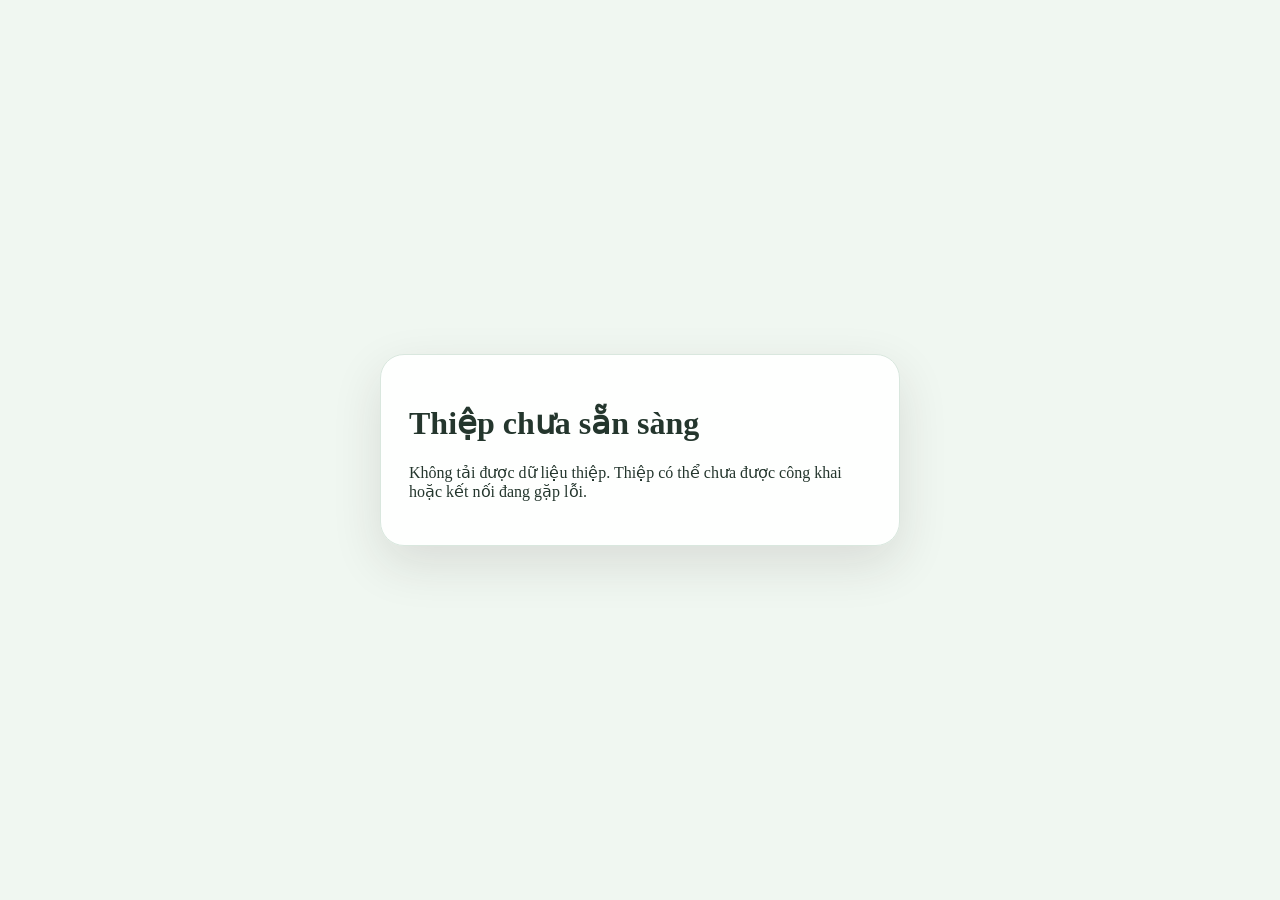
<file: index.html>
<!doctype html>
<html lang="vi">
<head>
  <meta charset="utf-8">
  <meta name="viewport" content="width=device-width,initial-scale=1,viewport-fit=cover">
  <meta name="referrer" content="strict-origin-when-cross-origin">
  <meta http-equiv="Content-Security-Policy" content="default-src 'self'; base-uri 'self'; object-src 'none'; frame-ancestors 'none'; img-src 'self' data: blob: https://*.supabase.co; media-src 'self' blob: https://*.supabase.co; font-src 'self' https://fonts.gstatic.com; style-src 'self' 'unsafe-inline' https://fonts.googleapis.com; script-src 'self'; connect-src 'self' https://*.supabase.co https://api.vietqr.io; form-action 'self'">
  <meta name="description" content="Thiệp cưới cá nhân">
  <title>Thiệp cưới</title>
  <link rel="preconnect" href="https://fonts.googleapis.com">
  <link rel="preconnect" href="https://fonts.gstatic.com" crossorigin>
  <link href="https://fonts.googleapis.com/css2?family=Cormorant+Garamond:ital,wght@0,400;0,500;0,600;1,500&family=Great+Vibes&family=Montserrat:wght@400;500;600&display=swap" rel="stylesheet">
  <link rel="stylesheet" href="assets/css/base.css?v=20261005-20">
  <link rel="stylesheet" href="assets/css/themes.css?v=20261005-20">
  <link rel="stylesheet" href="assets/css/theme-layouts.css?v=20261005-20">
  <link rel="stylesheet" href="assets/css/premium-cover.css?v=20261005-20">
  <link rel="stylesheet" href="assets/css/cover-photo-editor.css?v=20261005-20">
  <link rel="stylesheet" href="assets/css/polish.css?v=20261005-20">
  <link rel="stylesheet" href="assets/css/inner-luxe.css?v=20261005-20">
  <link rel="stylesheet" href="assets/css/mobile-layout-fix.css?v=20261005-21">
  <link rel="stylesheet" href="assets/css/smooth-motion.css?v=20261007-2">
  <link rel="stylesheet" href="assets/css/motion-presets.css?v=20261007-3">
</head>
<body data-theme="mint" data-card="classic" data-motion="smooth" data-motion-preset="focus">
  <div id="lockScreen" class="lock-screen" hidden>
    <div class="panel narrow">
      <h1>Thiệp chưa sẵn sàng</h1>
      <p>Không tải được dữ liệu thiệp. Thiệp có thể chưa được công khai hoặc kết nối đang gặp lỗi.</p>
      <p id="lockError" class="error"></p>
      <form id="lockForm" hidden><input id="lockPassword" type="hidden" value=""><button type="submit" hidden></button></form>
    </div>
  </div>
  <main id="site" hidden>
    <section class="premium-cover" id="cover">
      <div class="fx-layer" id="fxLayer" aria-hidden="true"></div>
      <div class="cover-orbit" aria-hidden="true"></div>
      <article class="cover-paper">
        <div class="cover-photo-stage" aria-label="Ảnh cưới trên bìa">
          <figure class="cover-photo cover-photo-main is-empty" id="coverFigureMain"><img id="coverPhotoMain" alt="Ảnh cưới chính" decoding="async" hidden></figure>
          <figure class="cover-photo cover-photo-left is-empty" id="coverFigureLeft"><img id="coverPhotoLeft" alt="Ảnh cưới" decoding="async" hidden></figure>
          <figure class="cover-photo cover-photo-right is-empty" id="coverFigureRight"><img id="coverPhotoRight" alt="Ảnh cưới" decoding="async" hidden></figure>
          <span class="cover-flower cover-flower-a" aria-hidden="true"></span><span class="cover-flower cover-flower-b" aria-hidden="true"></span>
        </div>
        <div class="cover-copy">
          <p class="cover-kicker" data-i18n="invite">TRÂN TRỌNG KÍNH MỜI</p>
          <p id="guestHonorific" class="cover-guest"></p>
          <h1 class="cover-names"><span id="brideName">Cô dâu</span><i>&amp;</i><span id="groomName">Chú rể</span></h1>
          <p id="coverDate" class="cover-date-line">SAVE THE DATE</p>
          <p id="guestMessage" class="cover-message"></p>
          <button class="cover-open-btn" id="openCard" type="button"><span id="coverWax" class="cover-wax">♥</span><span>Chạm để mở thiệp</span><small>Wedding invitation</small></button>
        </div>
      </article>
    </section>
    <div id="content" class="content" hidden>
      <nav class="nav"><a href="#story" data-i18n="story">Câu chuyện</a><a href="#event" data-i18n="event">Hôn lễ</a><a href="#weddingCalendar">Lịch cưới</a><a href="#gallery" data-i18n="gallery">Album</a><a href="#rsvp" data-i18n="rsvp">Xác nhận</a><a href="#wishes" data-i18n="wishes">Lời chúc</a><select id="langSelect" aria-label="Ngôn ngữ"></select></nav>
      <section class="hero section" id="story"><p class="eyebrow" data-i18n="saveDate">SAVE THE DATE</p><h2 id="dateText"></h2><p id="lunarText" class="muted"></p><div id="countdown" class="countdown"><div><strong id="days">0</strong><span data-i18n="days">Ngày</span></div><div><strong id="hours">0</strong><span data-i18n="hours">Giờ</span></div><div><strong id="minutes">0</strong><span data-i18n="minutes">Phút</span></div><div><strong id="seconds">0</strong><span data-i18n="seconds">Giây</span></div></div><p id="storyText" class="story-text"></p></section>
      <section class="section event" id="event"><div class="panel"><p class="eyebrow" data-i18n="event">HÔN LỄ</p><h2 id="venueName"></h2><p id="eventTime"></p><p id="venueAddress" class="muted"></p><div class="actions"><a class="btn" id="mapLink" target="_blank" rel="noopener noreferrer" data-i18n="map">Mở bản đồ</a><button class="btn ghost" id="calendarBtn" type="button" data-i18n="calendar">Thêm vào lịch</button></div></div></section>
      <section class="section wedding-calendar-section" id="weddingCalendar"><div class="wedding-calendar-card"><p class="wedding-calendar-kicker">SAVE THE DATE</p><h2 class="wedding-calendar-title" id="weddingCalendarTitle"></h2><p class="wedding-calendar-subtitle">Một ngày thật đặc biệt để chúng mình chính thức về chung một nhà.</p><div class="wedding-calendar-grid" id="weddingCalendarGrid" aria-label="Lịch tháng cưới"></div><p class="wedding-calendar-date-label" id="weddingCalendarDateLabel"></p><p class="wedding-calendar-date-detail" id="weddingCalendarDateDetail"></p></div></section>
      <section class="section gallery" id="gallery"><p class="eyebrow" data-i18n="gallery">ALBUM</p><h2 id="galleryTitle"></h2><div id="albumLock" class="panel narrow" hidden><p>Album tạm thời chưa tải được.</p><input id="albumPassword" type="hidden" value=""><button id="albumUnlock" type="button" hidden></button><p id="albumError" class="error"></p></div><div id="galleryGrid" class="gallery-grid"></div></section>
      <section class="section" id="rsvp"><div class="panel"><p class="eyebrow" data-i18n="rsvp">XÁC NHẬN THAM DỰ</p><form id="rsvpForm" class="form-grid"><label><span data-i18n="name">Tên</span><input name="name" id="rsvpName" maxlength="120" required></label><fieldset><legend data-i18n="attendQuestion">Bạn có thể tham dự?</legend><label><input type="radio" name="attend" value="yes" required> <span data-i18n="yes">Có</span></label><label><input type="radio" name="attend" value="no" required> <span data-i18n="no">Không</span></label></fieldset><label><span data-i18n="guestCount">Số người</span><input name="guests" type="number" min="1" max="20" value="1"></label><label class="full"><span data-i18n="note">Lời nhắn</span><textarea name="note" maxlength="500"></textarea></label><button class="btn" type="submit" data-i18n="send">Gửi xác nhận</button><p id="rsvpStatus" class="status"></p></form></div></section>
      <section class="section" id="wishes"><div class="panel"><p class="eyebrow" data-i18n="wishes">LỜI CHÚC</p><form id="wishForm" class="form-grid compact"><label><span data-i18n="name">Tên</span><input name="name" maxlength="120" required></label><label class="full"><span data-i18n="wish">Lời chúc</span><textarea name="message" maxlength="800" required></textarea></label><button class="btn" type="submit" data-i18n="sendWish">Gửi lời chúc</button><p id="wishStatus" class="status"></p></form><div id="wishList" class="wish-list"></div></div></section>
      <section class="section" id="photos"><div class="panel"><p class="eyebrow" data-i18n="sharePhotos">CHIA SẺ ẢNH</p><p data-i18n="sharePhotosHelp">Khách có thể gửi ảnh kỷ niệm cho cô dâu chú rể.</p><a class="btn" id="uploadLink" data-i18n="uploadPhotos">Gửi ảnh</a><img id="uploadQr" class="qr" alt="QR gửi ảnh" hidden></div></section>
      <section class="section gift" id="gift" hidden><div class="panel"><p class="eyebrow" data-i18n="gift">MỪNG CƯỚI</p><h2 id="giftTitle"></h2><p id="giftText"></p><img id="giftQr" class="qr" alt="QR mừng cưới" loading="lazy" decoding="async" hidden></div></section>
      <section class="section thank-you" id="thankYou"><div class="panel thank-you-card"><p class="eyebrow">LỜI CẢM ƠN</p><h2>Cảm ơn</h2><p id="thankYouText">Cảm ơn bạn đã dành thời gian tới chung vui và lưu giữ cùng chúng mình một kỷ niệm thật đẹp.</p></div></section>
      <footer class="footer"><strong id="footerNames"></strong></footer>
    </div>
  </main>
  <button id="musicBtn" class="music-btn" type="button" hidden aria-label="Bật/tắt nhạc">♫</button><audio id="music" loop preload="auto" playsinline></audio>
  <dialog id="lightbox" class="lightbox-dialog"><div class="lightbox-toolbar"><button id="lightboxZoomOut" type="button" aria-label="Thu nhỏ">−</button><span id="lightboxZoomLabel">100%</span><button id="lightboxZoomIn" type="button" aria-label="Phóng to">+</button><button id="lightboxReset" type="button">Vừa màn hình</button><button id="lightboxClose" class="close" type="button" aria-label="Đóng">×</button></div><div id="lightboxStage" class="lightbox-stage"><img id="lightboxImg" alt="Ảnh cưới" title="Bấm vào ảnh để phóng to / thu nhỏ"></div></dialog>
  <script src="config.js"></script><script src="assets/js/i18n.js"></script><script src="assets/js/lunar.js"></script><script src="assets/js/effects.js"></script><script src="assets/js/smooth-motion.js?v=20261007-2"></script><script src="assets/js/api.js?v=20261005-20"></script><script src="assets/js/app.js?v=20261007-4"></script><script src="assets/js/gift-action.js?v=20261005-20"></script>
</body></html>
</file>
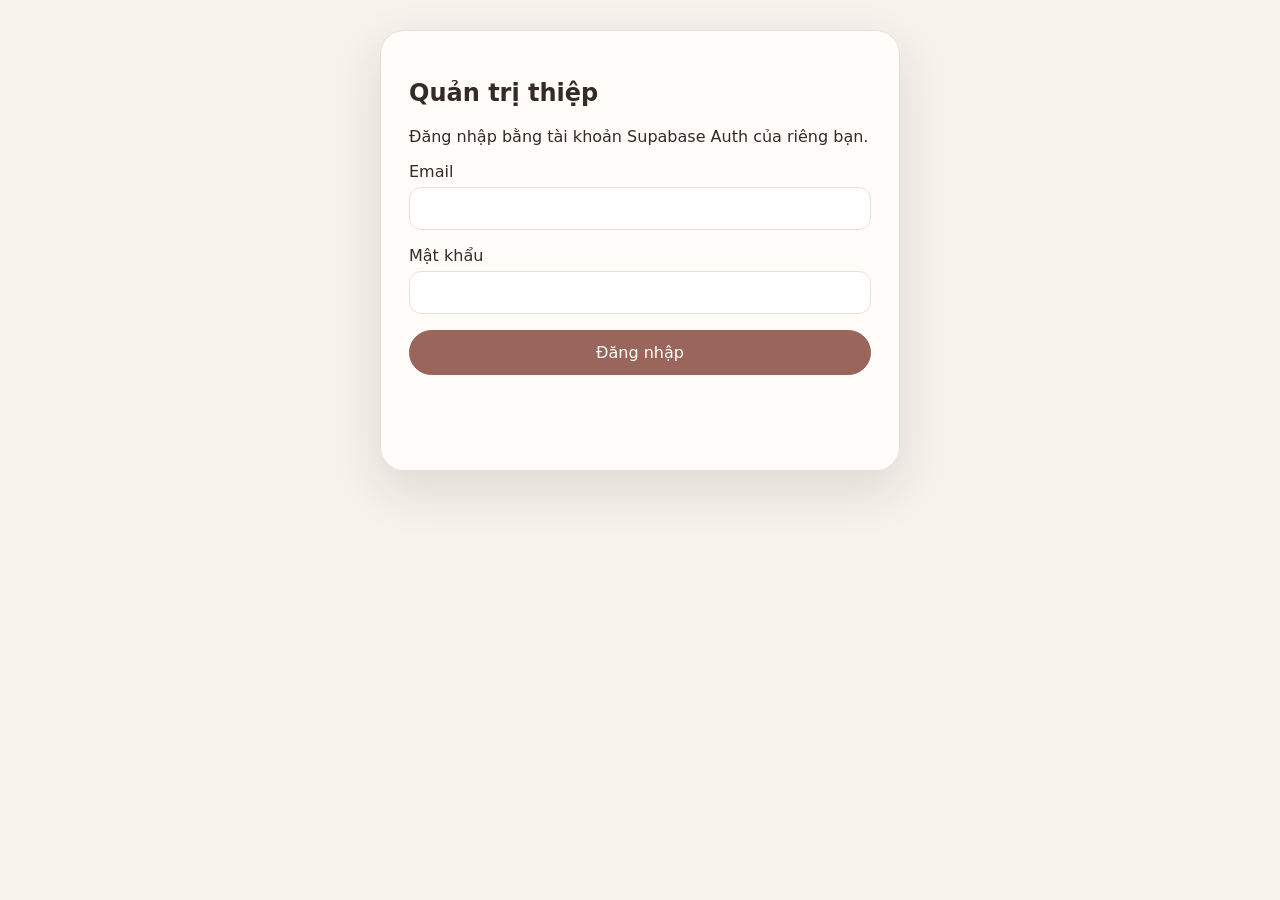
<file: admin.html>
<!doctype html>
<html lang="vi"><head><meta charset="utf-8"><meta name="viewport" content="width=device-width,initial-scale=1"><meta name="referrer" content="no-referrer"><meta http-equiv="Content-Security-Policy" content="default-src 'self'; img-src 'self' blob: data: https://*.supabase.co; media-src 'self' blob: https://*.supabase.co; font-src 'self' https://fonts.gstatic.com; style-src 'self' 'unsafe-inline' https://fonts.googleapis.com; script-src 'self'; connect-src 'self' https://*.supabase.co; object-src 'none'; base-uri 'self'"><title>Quản trị thiệp cưới</title><link rel="preconnect" href="https://fonts.googleapis.com"><link rel="preconnect" href="https://fonts.gstatic.com" crossorigin><link href="https://fonts.googleapis.com/css2?family=Cormorant+Garamond:ital,wght@0,400;0,500;0,600;1,500&family=Great+Vibes&family=Montserrat:wght@400;500;600&display=swap" rel="stylesheet"><link rel="stylesheet" href="assets/css/base.css?v=20261005-19"><link rel="stylesheet" href="assets/css/admin.css?v=20261005-19"><link rel="stylesheet" href="assets/css/admin-phone-preview.css?v=20261005-19"><link rel="stylesheet" href="assets/css/theme-layouts.css?v=20261005-19"><link rel="stylesheet" href="assets/css/premium-cover.css?v=20261005-19"><link rel="stylesheet" href="assets/css/cover-photo-editor.css?v=20261005-19"><link rel="stylesheet" href="assets/css/polish.css?v=20261005-19"><link rel="stylesheet" href="assets/css/inner-luxe.css?v=20261005-19"></head>
<body class="admin-body">
<main class="admin-wrap">
  <section id="loginPanel" class="panel narrow"><h1>Quản trị thiệp</h1><p>Đăng nhập bằng tài khoản Supabase Auth của riêng bạn.</p><form id="loginForm" class="form-grid"><label>Email<input name="email" type="email" required></label><label>Mật khẩu<input name="password" type="password" required></label><button class="btn" type="submit">Đăng nhập</button><p id="loginStatus" class="status"></p></form></section>
  <section id="dashboard" hidden>
    <header class="admin-head"><div><h1>ThiepCuoi Standalone</h1><p id="who"></p></div><div class="actions"><a class="btn ghost" href="index.html" target="_blank">Xem thiệp thật</a><button class="btn ghost" id="logoutBtn">Đăng xuất</button></div></header>
    <nav class="tabs"><button data-tab="site" class="active">Nội dung</button><button data-tab="guests">Khách mời</button><button data-tab="rsvp">RSVP</button><button data-tab="wishes">Lời chúc</button><button data-tab="photos">Ảnh khách</button><button data-tab="backup">Backup</button></nav>
    <section id="tab-site" class="tab active">
      <div class="site-editor-layout">
        <form id="siteForm" class="panel form-grid two site-editor-form">
          <label>Tên cô dâu<input name="brideName"></label><label>Tên chú rể<input name="groomName"></label>
          <label>Ngày giờ cưới<input name="eventDate" type="datetime-local"></label><label>Địa điểm<input name="venueName"></label>
          <label class="full">Địa chỉ<input name="venueAddress"></label><label class="full">Link bản đồ<input name="mapUrl" type="url" placeholder="Có thể để trống, hệ thống sẽ tìm theo địa chỉ"></label>
          <label>Giao diện<select name="theme"></select></label><label>Kiểu mở thiệp<select name="cardStyle"></select></label>
          <label>Hiệu ứng<select name="effect"></select></label>
          <label><input type="checkbox" name="smoothMotion" checked> Chuyển cảnh mượt</label>
          <label class="full">Kiểu chuyển cảnh<select name="motionPreset"><option value="focus">Phóng–thu Focus · đang dùng</option><option value="cinematic">Cinematic Fade · mềm và điện ảnh</option><option value="depth">Depth Blur · chiều sâu rõ</option><option value="slide">Slide Editorial · trượt trái/phải</option><option value="romantic">Soft Zoom Romantic · nhẹ và tình cảm</option><option value="split">Split Reveal · mở đôi từ giữa</option><option value="opposite">Opposite Slide · vào một bên, ra bên đối diện</option><option value="parallax">Cross Parallax · hai chiều tạo chiều sâu</option></select><small>Chỉ thay chuyển động khi cuộn, không thay bố cục, ảnh hay dữ liệu thiệp.</small></label>
          <label>Nhạc nền MP3<input id="musicFile" type="file" accept=".mp3,audio/mpeg,audio/mp3"><input name="musicUrl" id="musicUrl" type="hidden"><div class="actions"><button class="btn ghost" id="uploadMusicBtn" type="button">Upload MP3</button></div><audio id="musicPreview" controls hidden style="width:100%;margin-top:8px"></audio><small id="musicUploadStatus" class="status"></small></label>
          <div class="full admin-upload-box cover-upload-box"><label><strong>Ảnh bìa / ảnh lồng</strong><input id="coverFiles" type="file" accept="image/jpeg,image/png,image/webp" multiple></label><div class="actions"><button class="btn ghost" id="uploadCoverBtn" type="button">Upload ảnh bìa</button><button class="btn ghost" id="optimizeImagesBtn" type="button">Tối ưu ảnh hiện có</button><small>Upload mới sẽ tự tạo WebP nhẹ. Ảnh hiện có có thể tối ưu một lần bằng nút bên cạnh.</small></div><small id="coverUploadStatus" class="status"></small><small id="imageOptimizeStatus" class="status"></small><div id="coverUploadPreview" class="admin-media-grid cover-media-grid"></div><textarea name="coverImages" id="coverImageUrls" hidden></textarea><textarea name="coverAdjustments" id="coverAdjustments" hidden>[]</textarea></div>
          <label class="full">Lời mời trên bìa<textarea name="invitationLine" maxlength="500" rows="3" placeholder="Ví dụ: Trân trọng kính mời bạn đến chung vui trong ngày trọng đại của chúng mình."></textarea></label>
          <label class="full">Câu chuyện<textarea name="storyText" maxlength="3000" rows="6"></textarea></label>
          <label>Tiêu đề album<input name="galleryTitle"></label>
          <div class="admin-upload-box"><label>Ảnh QR mừng cưới<input id="giftQrFile" type="file" accept="image/jpeg,image/png,image/webp"></label><input name="giftQrUrl" id="giftQrUrl" type="hidden"><div class="actions"><button class="btn ghost" id="uploadGiftQrBtn" type="button">Upload ảnh QR</button></div><img id="giftQrAdminPreview" class="admin-qr-preview" alt="QR mừng cưới" hidden><small id="giftQrUploadStatus" class="status"></small></div>
          <label>Tiêu đề mừng cưới<input name="giftTitle"></label><label>Thông tin mừng cưới<input name="giftText"></label>
          <div class="full admin-upload-box" id="giftBankSettings"><strong>Mở app ngân hàng từ thiệp</strong><div class="form-grid two"><label>Mã ngân hàng/NAPAS<input id="giftBankCode" placeholder="Ví dụ: 970415"></label><label>Số tài khoản<input id="giftAccountNo" inputmode="numeric" autocomplete="off"></label><label>Tên tài khoản<input id="giftAccountName" placeholder="NGUYEN TRONG HOAN"></label><label>Nội dung chuyển khoản<input id="giftTransferNote" maxlength="50" placeholder="Chuc mung hanh phuc"></label></div><div class="actions"><button class="btn ghost" id="saveGiftBankBtn" type="button">Lưu thông tin ngân hàng</button><small>Khách sẽ chọn app ngân hàng của họ. Autofill phụ thuộc app ngân hàng hỗ trợ VietQR Deeplink.</small></div><small id="giftBankStatus" class="status"></small></div>
          <label class="full">Lời cảm ơn cuối thiệp<textarea name="thankYouText" maxlength="1200" rows="4" placeholder="Ví dụ: Cảm ơn bạn đã dành thời gian tới chung vui và lưu giữ cùng chúng mình một kỷ niệm thật đẹp."></textarea></label>
          <label>Mã upload ảnh qua QR<input name="photoUploadCode"></label><label><input type="checkbox" name="isPublic"> Cho khách xem</label>
          <fieldset class="full"><legend>Ngôn ngữ</legend><label><input type="checkbox" name="lang_vi" value="vi"> Việt</label> <label><input type="checkbox" name="lang_en" value="en"> English</label> <label><input type="checkbox" name="lang_zh" value="zh"> 中文</label> <label><input type="checkbox" name="lang_lo" value="lo"> ລາວ</label> <label><input type="checkbox" name="lang_th" value="th"> ไทย</label> <label><input type="checkbox" name="lang_fr" value="fr"> Français</label></fieldset>
          <div class="full admin-upload-box"><label>Album ảnh chất lượng cao<input id="albumFiles" type="file" accept="image/jpeg,image/png,image/webp" multiple></label><div class="actions"><button class="btn ghost" id="uploadAlbumBtn" type="button">Upload ảnh album</button><small>Ảnh upload mới sẽ tự tạo bản WebP nhẹ để xem nhanh trên thiệp.</small></div><small id="albumUploadStatus" class="status"></small><div id="albumUploadPreview" class="admin-media-grid"></div><textarea name="gallery" id="galleryUrls" hidden></textarea></div>
          <button class="btn" type="submit">Lưu nội dung</button><p id="siteStatus" class="status"></p>
        </form>
        <aside class="live-preview-panel" aria-label="Xem trước thiệp"><div class="preview-head"><div><h2>Xem trước trên điện thoại</h2><p>Thay đổi ngay khi bạn nhập hoặc chọn.</p></div><div class="preview-badges"><span id="pvThemeName" class="preview-badge"></span><span id="pvCardName" class="preview-badge"></span></div></div><div id="weddingPreview" class="wedding-preview" data-theme="mint" data-card="classic"></div><div class="preview-palette-title">Chọn màu nhanh</div><div id="previewPalette" class="preview-palette"></div><p class="preview-help">Preview hiển thị cả bìa ảnh nghệ thuật và toàn bộ nội dung thiệp. Chọn trường bên trái để tự cuộn tới đúng phần.</p></aside>
      </div>
    </section>
    <section id="tab-guests" class="tab"><div class="panel"><div class="admin-grid"><form id="guestForm" class="form-grid"><h2>Thêm khách</h2><label>Tên<input name="name" required></label><label>Xưng hô<select name="honorific"></select></label><label>Nhà<select name="side"><option value="groom">Nhà trai</option><option value="bride">Nhà gái</option><option value="other">Khác</option></select></label><label class="full">Lời mời riêng<textarea name="message"></textarea></label><button class="btn" type="submit">Thêm khách</button></form><div><h2>Danh sách</h2><p class="muted">Mỗi khách có link riêng và lời nhắn chia sẻ được tạo tự động theo cách xưng hô.</p><div class="actions"><button class="btn ghost" id="exportGuests">Xuất CSV</button></div><div class="table-wrap"><table><thead><tr><th>Khách</th><th>Xưng hô</th><th>Đã mở</th><th>Chia sẻ</th><th></th></tr></thead><tbody id="guestRows"></tbody></table></div></div></div></div></section>
    <section id="tab-rsvp" class="tab"><div class="panel"><div class="actions"><button class="btn ghost" id="exportRsvp">Xuất CSV</button></div><div id="rsvpStats" class="stats"></div><div class="table-wrap"><table><thead><tr><th>Khách</th><th>Tham dự</th><th>Số người</th><th>Lời nhắn</th><th>Thời gian</th></tr></thead><tbody id="rsvpRows"></tbody></table></div></div></section>
    <section id="tab-wishes" class="tab"><div class="panel"><div id="wishAdminList"></div></div></section>
    <section id="tab-photos" class="tab"><div class="panel"><div id="photoAdminGrid" class="gallery-grid"></div></div></section>
    <section id="tab-backup" class="tab"><div class="panel"><h2>Sao lưu</h2><p>Xuất dữ liệu nội dung/khách/RSVP/lời chúc ra JSON để lưu offline.</p><div class="actions"><button class="btn" id="backupBtn">Tải backup JSON</button><label class="btn ghost">Khôi phục JSON<input id="restoreFile" type="file" accept="application/json" hidden></label></div><p id="backupStatus" class="status"></p></div></section>
  </section>
</main>
<script src="config.js"></script><script src="assets/js/admin-data.js?v=20261006-3"></script><script src="assets/js/api.js?v=20261006-3"></script><script src="assets/js/admin-preview.js?v=20261006-3"></script><script src="assets/js/admin.js?v=20261007-4"></script><script src="assets/js/site-manager.js?v=20261006-3" data-site-manager="1"></script><script src="assets/js/music-upload.js?v=20261006-3"></script><script src="assets/js/image-upload.js?v=20261006-3"></script><script src="assets/js/gift-settings-admin.js?v=20261006-3"></script>
</body></html>
</file>
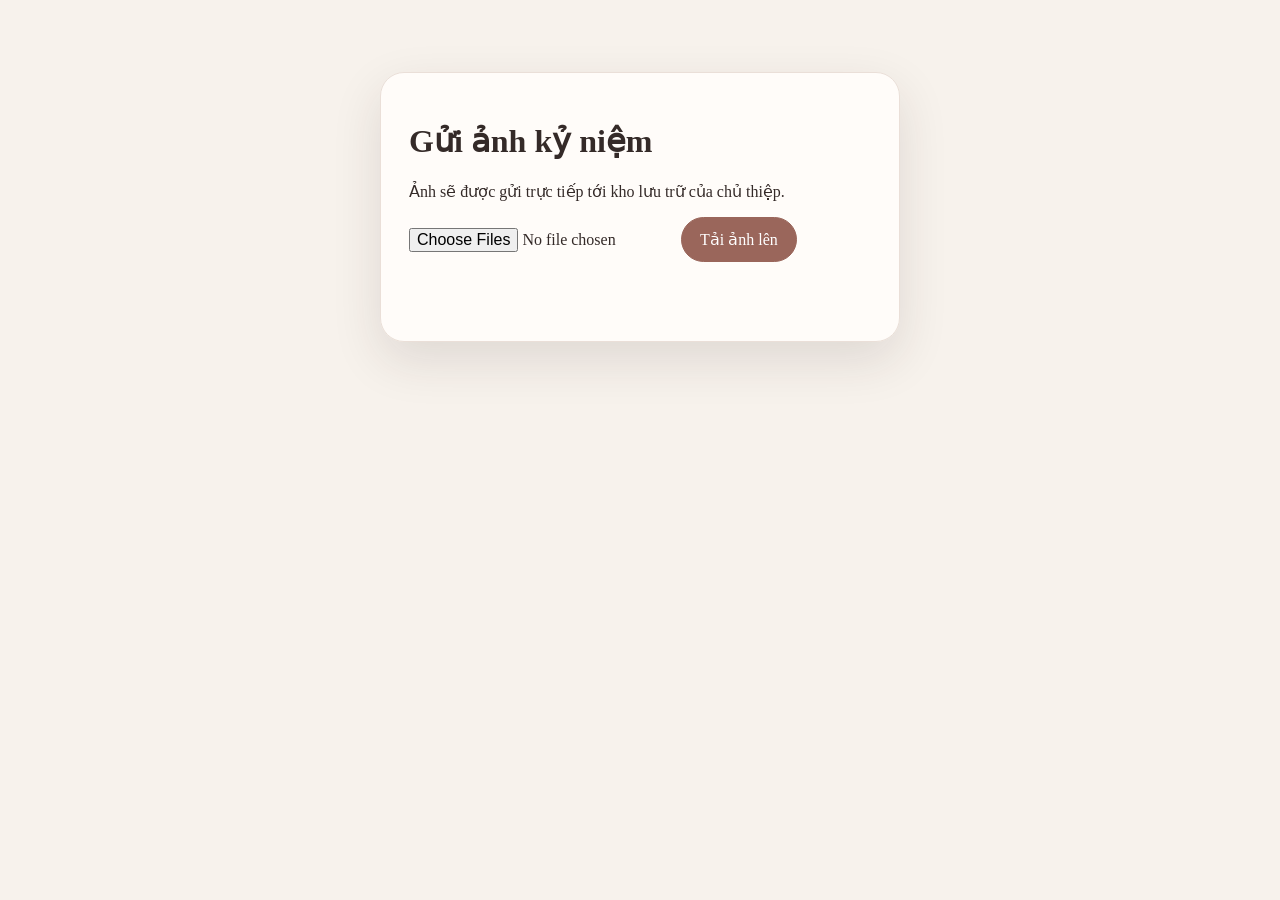
<file: upload.html>
<!doctype html><html lang="vi"><head><meta charset="utf-8"><meta name="viewport" content="width=device-width,initial-scale=1"><meta name="referrer" content="no-referrer"><meta http-equiv="Content-Security-Policy" content="default-src 'self'; img-src 'self' blob: data: https://*.supabase.co; style-src 'self' 'unsafe-inline'; script-src 'self'; connect-src 'self' https://*.supabase.co; object-src 'none'; base-uri 'self'"><title>Gửi ảnh</title><link rel="stylesheet" href="assets/css/base.css"></head><body><main class="section"><div class="panel narrow"><h1>Gửi ảnh kỷ niệm</h1><p>Ảnh sẽ được gửi trực tiếp tới kho lưu trữ của chủ thiệp.</p><input id="files" type="file" accept="image/jpeg,image/png,image/webp" multiple><button id="uploadBtn" class="btn" type="button">Tải ảnh lên</button><progress id="progress" max="100" value="0" hidden></progress><p id="status" class="status"></p></div></main><script src="config.js"></script><script src="assets/js/api.js"></script><script src="assets/js/upload.js"></script></body></html>
</file>
<file: assets/css/base.css>
:root{--bg:#f7f2ec;--paper:#fffdfa;--ink:#342a28;--muted:#766865;--accent:#9a665b;--accent2:#d7b9ac;--line:#eadfd8;--radius:24px;--shadow:0 18px 50px rgba(49,35,31,.12);font-family:Georgia,'Times New Roman',serif;color:var(--ink);background:var(--bg)}*{box-sizing:border-box}html{scroll-behavior:smooth}body{margin:0;background:var(--bg);color:var(--ink)}a{color:inherit}button,input,select,textarea{font:inherit}.section{padding:72px max(20px,calc((100vw - 1080px)/2))}.panel{background:color-mix(in srgb,var(--paper) 95%,transparent);border:1px solid var(--line);border-radius:var(--radius);padding:28px;box-shadow:var(--shadow)}.narrow{max-width:520px;margin:auto}.btn{display:inline-flex;justify-content:center;align-items:center;gap:8px;padding:12px 18px;border:1px solid var(--accent);background:var(--accent);color:white;border-radius:999px;text-decoration:none;cursor:pointer}.btn:hover{filter:brightness(.96)}.btn.ghost,.btn-light{background:transparent;color:var(--accent)}.btn-light{color:white;border-color:white}.actions{display:flex;gap:10px;flex-wrap:wrap;align-items:center}.eyebrow{font-family:system-ui,sans-serif;font-size:.76rem;letter-spacing:.22em;text-transform:uppercase;font-weight:700;color:var(--accent)}.muted{color:var(--muted)}.lead{font-size:1.14rem;max-width:680px}.error{color:#a51e1e}.status{min-height:1.2em;color:var(--muted)}.cover{min-height:100svh;display:grid;place-items:center;text-align:center;position:relative;overflow:hidden;background:radial-gradient(circle at top,var(--accent2),transparent 45%),linear-gradient(145deg,var(--accent),#342523);color:white}.cover-inner{position:relative;z-index:2;padding:32px;max-width:860px}.cover h1{font-size:clamp(3rem,10vw,7rem);font-weight:400;line-height:.9;margin:22px 0}.cover h1 span{display:block}.cover h1 i{font-size:.4em;font-weight:400}.seal{width:64px;height:64px;border:1px solid rgba(255,255,255,.5);border-radius:50%;display:grid;place-items:center;margin:auto;background:rgba(255,255,255,.08)}.guest-honorific{font-family:system-ui,sans-serif;letter-spacing:.08em}.nav{position:sticky;top:0;z-index:20;display:flex;gap:18px;align-items:center;justify-content:center;padding:14px 18px;background:color-mix(in srgb,var(--paper) 92%,transparent);backdrop-filter:blur(16px);border-bottom:1px solid var(--line);font-family:system-ui,sans-serif;font-size:.9rem}.nav a{text-decoration:none}.nav select{margin-left:auto}.hero{text-align:center}.hero h2,.event h2,.gallery h2{font-size:clamp(2rem,5vw,4rem);font-weight:400;margin:.3em 0}.countdown{display:flex;justify-content:center;gap:12px;margin:28px 0;flex-wrap:wrap}.countdown div{min-width:90px;padding:16px;border:1px solid var(--line);border-radius:18px;background:var(--paper)}.countdown strong{display:block;font-size:2rem}.countdown span{font-family:system-ui,sans-serif;color:var(--muted);font-size:.78rem}.story-text{white-space:pre-line;max-width:720px;margin:30px auto;font-size:1.08rem;line-height:1.8}.event{background:linear-gradient(180deg,transparent,color-mix(in srgb,var(--accent2) 24%,transparent),transparent)}.gallery{text-align:center}.gallery-grid{display:grid;grid-template-columns:repeat(auto-fit,minmax(220px,1fr));gap:14px}.gallery-grid img{width:100%;height:320px;object-fit:cover;object-position:center;border-radius:18px;border:1px solid var(--line);cursor:zoom-in;background:#eee;display:block}.form-grid{display:grid;gap:16px}.form-grid.two{grid-template-columns:repeat(2,minmax(0,1fr))}.form-grid label{display:grid;gap:6px;font-family:system-ui,sans-serif}.form-grid input,.form-grid select,.form-grid textarea{width:100%;border:1px solid var(--line);border-radius:12px;padding:11px 12px;background:white;color:#222}.form-grid fieldset{border:1px solid var(--line);border-radius:14px}.form-grid .full{grid-column:1/-1}.compact{max-width:700px}.wish-list{display:grid;gap:12px;margin-top:24px}.wish{padding:16px;border-left:3px solid var(--accent);background:color-mix(in srgb,var(--paper) 80%,transparent);border-radius:12px}.wish p{white-space:pre-line}.gift{text-align:center}.qr{width:min(240px,70vw);height:auto;margin:18px auto;border-radius:16px}.footer{text-align:center;padding:40px 20px 80px;color:var(--muted);font-family:system-ui,sans-serif}.music-btn{position:fixed;right:18px;bottom:18px;z-index:30;width:50px;height:50px;border-radius:50%;border:0;background:var(--accent);color:white;box-shadow:var(--shadow);cursor:pointer}.lock-screen{position:fixed;inset:0;z-index:100;background:var(--bg);display:grid;place-items:center;padding:20px}.lightbox-dialog{width:min(96vw,1200px);height:min(94vh,900px);max-width:none;max-height:none;border:0;border-radius:18px;padding:0;background:#0d0d0d;overflow:hidden}.lightbox-dialog::backdrop{background:rgba(0,0,0,.88)}.lightbox-toolbar{height:54px;display:flex;align-items:center;justify-content:center;gap:8px;padding:8px 58px 8px 12px;background:#171717;color:#fff;position:relative;z-index:2}.lightbox-toolbar button{border:1px solid #444;background:#252525;color:#fff;border-radius:10px;padding:7px 11px;cursor:pointer}.lightbox-toolbar button:hover{background:#333}.lightbox-toolbar span{min-width:52px;text-align:center;font-family:system-ui,sans-serif;font-size:13px}.lightbox-stage{height:calc(100% - 54px);overflow:auto;display:grid;place-items:center;padding:18px;touch-action:pan-x pan-y;background:#090909}.lightbox-stage img{display:block;max-width:100%;max-height:calc(94vh - 90px);transform:scale(var(--zoom,1));transform-origin:center center;transition:transform .18s ease;cursor:zoom-in;user-select:none;-webkit-user-drag:none}.lightbox-stage img.zoomed{cursor:zoom-out}.close{position:absolute;right:10px;top:8px;border:0!important;background:rgba(255,255,255,.12)!important;color:#fff;border-radius:50%!important;width:38px;height:38px;padding:0!important;font-size:24px;line-height:1}.fx-layer{position:absolute;inset:0;pointer-events:none;overflow:hidden}.fx{position:absolute;top:-10vh;animation:fall linear forwards;opacity:.75}@keyframes fall{to{transform:translate3d(var(--drift),115vh,0) rotate(720deg)}}@media(max-width:720px){.section{padding:52px 18px}.nav{justify-content:flex-start;overflow:auto}.nav select{margin-left:0}.form-grid.two{grid-template-columns:1fr}.gallery-grid{grid-template-columns:repeat(2,minmax(0,1fr));gap:8px}.gallery-grid img{height:190px}.lightbox-dialog{width:100vw;height:100vh;border-radius:0}.lightbox-stage img{max-height:calc(100vh - 94px)}.lightbox-toolbar{justify-content:flex-start;overflow-x:auto;padding-right:56px}.lightbox-toolbar button{white-space:nowrap}}
</file>
<file: assets/css/themes.css>
@import url("premium-card-variants.css");
@import url("theme-layouts.css?v=20261005-17");
body[data-theme="mint"]{--bg:#f0f7f1;--paper:#fff;--ink:#24362d;--muted:#6c7f73;--accent:#527b68;--accent2:#b9d8c7;--line:#d9e7de}body[data-theme="lavender"]{--bg:#f5f0fa;--paper:#fff;--ink:#3b3048;--muted:#766881;--accent:#8064a2;--accent2:#cdbce0;--line:#e7dff0}body[data-theme="sunset"]{--bg:#fff3ed;--paper:#fffaf7;--ink:#4a2c2b;--muted:#86625d;--accent:#c35f4d;--accent2:#f2b69f;--line:#f1d6cc}body[data-theme="wedding"]{--bg:#faf6f2;--paper:#fff;--ink:#2f2927;--muted:#776c68;--accent:#9a7568;--accent2:#dbc6bd;--line:#e8ded9}body[data-theme="gold"]{--bg:#13110d;--paper:#1d1912;--ink:#f5e8c9;--muted:#c9b98f;--accent:#c7a657;--accent2:#6e5829;--line:#3c331f}body[data-theme="songhy"]{--bg:#fff4ef;--paper:#fffaf6;--ink:#5e1717;--muted:#8e4b45;--accent:#b51f1f;--accent2:#e5ad55;--line:#f0c6b8}body[data-theme="magazine"]{--bg:#f5f5f3;--paper:#fff;--ink:#111;--muted:#666;--accent:#111;--accent2:#ddd;--line:#d8d8d8}body[data-theme="garden"]{--bg:#f7f4f2;--paper:#fffdfb;--ink:#31402e;--muted:#72806f;--accent:#71885f;--accent2:#d8c9d8;--line:#e7e0df}body[data-theme="stars"]{--bg:#080d1b;--paper:#111a2f;--ink:#eef3ff;--muted:#a8b4d5;--accent:#8fa9ff;--accent2:#485b94;--line:#283554}body[data-theme="terracotta"]{--bg:#f7eee8;--paper:#fffaf6;--ink:#492e26;--muted:#80675f;--accent:#a85e43;--accent2:#d9a68e;--line:#ead1c5}
/* 10 card mechanics written from scratch */
body[data-card="classic"] .card-shell{clip-path:none}body[data-card="book"] .card-shell .cover-inner{transform-origin:left center;animation:bookIn .9s ease both}@keyframes bookIn{from{transform:perspective(1000px) rotateY(-25deg);opacity:.2}to{transform:none;opacity:1}}body[data-card="foil-flip"] .card-shell .cover-inner{animation:foil 1s ease both}@keyframes foil{from{transform:rotateY(90deg);filter:brightness(1.8)}to{transform:none;filter:none}}body[data-card="gatefold"] .card-shell:before,body[data-card="gatefold"] .card-shell:after{content:"";position:absolute;top:0;bottom:0;width:50%;background:rgba(0,0,0,.18);z-index:1;animation:gate 1.2s .3s ease forwards}body[data-card="gatefold"] .card-shell:before{left:0;transform-origin:left}body[data-card="gatefold"] .card-shell:after{right:0;transform-origin:right}@keyframes gate{to{transform:scaleX(0)}}body[data-card="lasercut"] .card-shell{background-image:radial-gradient(circle at 20% 20%,transparent 0 9px,rgba(255,255,255,.08) 10px 12px,transparent 13px),linear-gradient(145deg,var(--accent),#342523);background-size:48px 48px,auto}body[data-card="popup"] .card-shell .cover-inner{animation:pop .7s cubic-bezier(.2,1.6,.4,1)}@keyframes pop{from{transform:scale(.5);opacity:0}to{transform:none;opacity:1}}body[data-card="scroll"] .card-shell .cover-inner{background:rgba(255,255,255,.08);border-top:10px solid rgba(255,255,255,.3);border-bottom:10px solid rgba(255,255,255,.3);border-radius:18px;animation:scrollOpen .8s ease both}@keyframes scrollOpen{from{transform:scaleY(.08)}to{transform:none}}body[data-card="songhy-tri"] .card-shell .seal:before{content:"囍";font-size:38px}body[data-card="songhy-tri"] .card-shell .seal{font-size:0}body[data-card="watercolor"] .card-shell{background:radial-gradient(circle at 20% 20%,rgba(255,255,255,.24),transparent 25%),radial-gradient(circle at 80% 70%,rgba(255,255,255,.18),transparent 30%),linear-gradient(145deg,var(--accent),var(--accent2))}body[data-card="wax"] .card-shell .seal{background:#8e2828;border:3px double #d9a979;box-shadow:0 8px 20px rgba(0,0,0,.3)}
</file>
<file: assets/css/theme-layouts.css>
/* Ten full-page wedding layouts. Presentation only: uploaded image URLs/data are never changed. */

/* Shared structural polish */
body[data-theme] .content{--layout-max:1180px;--layout-gap:clamp(56px,8vw,110px)}
body[data-theme] .content>.section{padding:var(--layout-gap) max(24px,calc((100vw - var(--layout-max))/2));position:relative}
body[data-theme] .content>.section>.panel{max-width:980px;margin-inline:auto}
body[data-theme] .content h2{line-height:1.02}
body[data-theme] .gallery-grid{max-width:1060px;margin-inline:auto}

/* 1 — MINT / botanical editorial */
body[data-theme="mint"] .content>.section{border:0}
body[data-theme="mint"] #story{min-height:620px;display:grid;align-content:center;text-align:left}
body[data-theme="mint"] #story>*{max-width:760px;margin-left:8vw}
body[data-theme="mint"] #story .countdown{justify-content:flex-start}
body[data-theme="mint"] #event .panel{margin-left:auto;margin-right:4vw;max-width:760px;border-radius:42px 8px 42px 8px!important}
body[data-theme="mint"] #gallery .gallery-grid{grid-template-columns:1.25fr .85fr .85fr}
body[data-theme="mint"] #gallery .gallery-grid img:first-child{grid-row:span 2;min-height:520px}
body[data-theme="mint"] #rsvp .panel,body[data-theme="mint"] #wishes .panel{border-radius:36px!important}
body[data-theme="mint"] .nav{backdrop-filter:blur(18px);background:color-mix(in srgb,var(--paper) 76%,transparent)}

/* 2 — LAVENDER / romantic stacked cards */
body[data-theme="lavender"] .content{background-image:radial-gradient(circle at 15% 18%,rgba(255,255,255,.78),transparent 24%),radial-gradient(circle at 85% 58%,color-mix(in srgb,var(--accent2) 44%,transparent),transparent 30%),linear-gradient(180deg,var(--bg),color-mix(in srgb,var(--accent2) 26%,var(--bg)))}
body[data-theme="lavender"] .content>.section{text-align:center;padding-top:92px;padding-bottom:92px}
body[data-theme="lavender"] .content>.section>.panel,body[data-theme="lavender"] .story-text{max-width:820px;border-radius:46px!important}
body[data-theme="lavender"] #story .countdown{justify-content:center}
body[data-theme="lavender"] #event .panel,body[data-theme="lavender"] #gift .panel{box-shadow:0 34px 90px rgba(79,54,112,.14)!important}
body[data-theme="lavender"] .gallery-grid{grid-template-columns:repeat(2,minmax(0,1fr));gap:22px}
body[data-theme="lavender"] .gallery-grid img{border-radius:34px!important;aspect-ratio:4/5}
body[data-theme="lavender"] .gallery-grid img:nth-child(even){transform:translateY(34px)}
body[data-theme="lavender"] .btn{border-radius:999px}

/* 3 — SUNSET / asymmetric travel-poster style */
body[data-theme="sunset"] .content>.section{min-height:520px;display:grid;align-content:center}
body[data-theme="sunset"] #story{text-align:right}
body[data-theme="sunset"] #story>*{max-width:760px;margin-left:auto;margin-right:6vw}
body[data-theme="sunset"] #story .countdown{justify-content:flex-end}
body[data-theme="sunset"] #event .panel{max-width:780px;margin-left:3vw;margin-right:auto;border-radius:12px 64px 12px 64px!important;transform:rotate(-.4deg)}
body[data-theme="sunset"] #gallery h2,body[data-theme="sunset"] #gallery>.eyebrow{text-align:left;max-width:1060px;margin-inline:auto}
body[data-theme="sunset"] .gallery-grid{grid-template-columns:2fr 1fr 1fr;grid-auto-rows:220px}
body[data-theme="sunset"] .gallery-grid img{height:100%;border-radius:10px!important}
body[data-theme="sunset"] .gallery-grid img:first-child{grid-row:span 2}
body[data-theme="sunset"] #thankYou .thank-you-card{border-radius:70px 12px!important}

/* 4 — WEDDING / classic printed invitation */
body[data-theme="wedding"] .content{background:#f8f3ee}
body[data-theme="wedding"] .content>.section{padding-top:110px;padding-bottom:110px;text-align:center}
body[data-theme="wedding"] .content>.section:before,body[data-theme="wedding"] .content>.section:after{display:none}
body[data-theme="wedding"] .content>.section>.panel{max-width:900px;border-radius:0!important;border:1px solid #d9c9bf!important;box-shadow:inset 0 0 0 10px #fff8f3,0 25px 70px rgba(80,55,42,.08)!important}
body[data-theme="wedding"] #story .story-text{max-width:760px;margin:36px auto 0;border-radius:0}
body[data-theme="wedding"] #story .countdown{justify-content:center}
body[data-theme="wedding"] .gallery-grid{grid-template-columns:repeat(3,1fr);gap:14px}
body[data-theme="wedding"] .gallery-grid img{border-radius:0!important;aspect-ratio:3/4}
body[data-theme="wedding"] .eyebrow{font-family:Montserrat,sans-serif}
body[data-theme="wedding"] .footer{letter-spacing:.08em}

/* 5 — GOLD / cinematic luxury */
body[data-theme="gold"] .content{background:radial-gradient(circle at 50% 0,#332818 0,transparent 28%),linear-gradient(180deg,#0b0907,#17120c 46%,#090807)}
body[data-theme="gold"] .content>.section{border-color:rgba(199,166,87,.16);padding-top:115px;padding-bottom:115px}
body[data-theme="gold"] .content>.section>.panel{background:linear-gradient(145deg,rgba(36,29,17,.94),rgba(20,17,12,.92))!important;border:1px solid rgba(223,190,105,.38)!important;box-shadow:0 34px 100px rgba(0,0,0,.42),inset 0 0 0 1px rgba(255,224,139,.12)!important;border-radius:6px!important}
body[data-theme="gold"] #story{text-align:center}
body[data-theme="gold"] #story .countdown{justify-content:center}
body[data-theme="gold"] .countdown div{border-radius:4px!important;border-color:rgba(223,190,105,.34)!important}
body[data-theme="gold"] .gallery-grid{grid-template-columns:repeat(4,1fr);gap:9px}
body[data-theme="gold"] .gallery-grid img{border:1px solid rgba(223,190,105,.35)!important;border-radius:2px!important;filter:saturate(.9) contrast(1.04)}
body[data-theme="gold"] .gallery-grid img:first-child{grid-column:span 2;grid-row:span 2}
body[data-theme="gold"] .btn{border-radius:3px;text-transform:uppercase;letter-spacing:.1em}

/* 6 — SONG HY / red ceremonial layout */
body[data-theme="songhy"] .content{background:linear-gradient(90deg,rgba(181,31,31,.06) 1px,transparent 1px),linear-gradient(rgba(181,31,31,.06) 1px,transparent 1px),linear-gradient(180deg,#fff7ef,#fff0e7);background-size:30px 30px,30px 30px,auto}
body[data-theme="songhy"] .content>.section{text-align:center;padding-top:96px;padding-bottom:96px}
body[data-theme="songhy"] .content>.section:before{content:"囍"!important;background:none!important;color:rgba(181,31,31,.09);font-size:150px;width:auto!important;height:auto!important;left:2vw!important;top:0!important}
body[data-theme="songhy"] .content>.section>.panel{border-radius:8px!important;border:2px solid #b51f1f!important;box-shadow:inset 0 0 0 8px #fff8ef,inset 0 0 0 10px #e5ad55,0 20px 55px rgba(112,25,21,.12)!important}
body[data-theme="songhy"] #story .countdown{justify-content:center}
body[data-theme="songhy"] .gallery-grid{grid-template-columns:repeat(3,1fr);gap:16px}
body[data-theme="songhy"] .gallery-grid img{border-radius:8px!important;border-color:#fff8ef!important;outline:2px solid #c93030}
body[data-theme="songhy"] #thankYou h2:before,body[data-theme="songhy"] #gift .panel:before{content:"囍";display:block;color:#b51f1f;font-size:54px;line-height:1;margin-bottom:12px}

/* 7 — MAGAZINE / fashion editorial */
body[data-theme="magazine"] .content{background:#f3f3f0;color:#111}
body[data-theme="magazine"] .content>.section{padding-top:80px;padding-bottom:80px;border:0}
body[data-theme="magazine"] .content>.section>.panel{max-width:1180px;border:0!important;border-radius:0!important;box-shadow:none!important;background:#fff!important}
body[data-theme="magazine"] .eyebrow{font:600 12px/1 Montserrat,sans-serif;letter-spacing:.36em;text-align:left}
body[data-theme="magazine"] h2{font-family:Montserrat,sans-serif!important;font-weight:600;text-transform:uppercase;font-size:clamp(42px,6vw,92px);letter-spacing:-.06em;text-align:left}
body[data-theme="magazine"] #story{text-align:left;display:grid;grid-template-columns:minmax(0,1.35fr) minmax(300px,.65fr);column-gap:60px;align-items:center}
body[data-theme="magazine"] #story>.eyebrow,body[data-theme="magazine"] #story>h2,body[data-theme="magazine"] #story>#lunarText,body[data-theme="magazine"] #story>.story-text{grid-column:1}
body[data-theme="magazine"] #story .countdown{grid-column:2;grid-row:1/6;display:grid;grid-template-columns:1fr 1fr;align-self:stretch}
body[data-theme="magazine"] #story .countdown div{border-radius:0!important;display:grid;place-content:center;min-height:150px}
body[data-theme="magazine"] #event .panel{text-align:left;padding:60px!important}
body[data-theme="magazine"] .gallery-grid{grid-template-columns:2fr 1fr 1fr;gap:4px}
body[data-theme="magazine"] .gallery-grid img{border:0!important;border-radius:0!important;box-shadow:none!important;filter:grayscale(.12)}
body[data-theme="magazine"] .btn{border-radius:0}

/* 8 — GARDEN / organic floral */
body[data-theme="garden"] .content{background:radial-gradient(circle at 8% 15%,rgba(132,165,113,.16),transparent 24%),radial-gradient(circle at 88% 45%,rgba(199,167,197,.2),transparent 28%),#f8f5f2}
body[data-theme="garden"] .content>.section{padding-top:105px;padding-bottom:105px}
body[data-theme="garden"] .content>.section>.panel{max-width:880px;border-radius:48% 52% 46% 54%/8% 8% 10% 10%!important;padding:70px 64px!important}
body[data-theme="garden"] #story{text-align:center}
body[data-theme="garden"] #story .countdown{justify-content:center}
body[data-theme="garden"] #story .story-text{max-width:800px;margin:30px auto;border-radius:36px}
body[data-theme="garden"] .gallery-grid{display:grid;grid-template-columns:repeat(12,1fr);grid-auto-rows:90px;gap:14px}
body[data-theme="garden"] .gallery-grid img{border-radius:46% 54% 45% 55%/38% 42% 58% 62%!important;min-height:220px}
body[data-theme="garden"] .gallery-grid img:nth-child(1){grid-column:1/7;grid-row:1/5}body[data-theme="garden"] .gallery-grid img:nth-child(2){grid-column:7/13;grid-row:1/4}body[data-theme="garden"] .gallery-grid img:nth-child(3){grid-column:7/13;grid-row:4/7}
body[data-theme="garden"] .btn{border-radius:999px}

/* 9 — STARS / night glass */
body[data-theme="stars"] .content{background:radial-gradient(circle at 20% 20%,rgba(86,110,190,.26),transparent 28%),radial-gradient(circle at 80% 55%,rgba(126,93,184,.2),transparent 30%),linear-gradient(180deg,#070b15,#0d1530 58%,#060913)}
body[data-theme="stars"] .content:before{opacity:.9!important;background-image:radial-gradient(circle,#fff 0 1px,transparent 1.4px),radial-gradient(circle,#8fa9ff 0 1px,transparent 1.4px)!important;background-size:54px 54px,88px 88px!important}
body[data-theme="stars"] .content>.section>.panel,body[data-theme="stars"] .story-text{background:linear-gradient(145deg,rgba(17,26,47,.78),rgba(15,20,38,.58))!important;backdrop-filter:blur(18px);border:1px solid rgba(143,169,255,.24)!important;border-radius:28px!important;box-shadow:0 26px 90px rgba(0,0,0,.34),inset 0 1px rgba(255,255,255,.06)!important}
body[data-theme="stars"] #story{text-align:center}
body[data-theme="stars"] #story .countdown{justify-content:center}
body[data-theme="stars"] .gallery-grid{grid-template-columns:repeat(3,1fr);gap:18px;perspective:1000px}
body[data-theme="stars"] .gallery-grid img{border-radius:24px!important;border:1px solid rgba(143,169,255,.25)!important;box-shadow:0 20px 50px rgba(0,0,0,.4)!important}
body[data-theme="stars"] .gallery-grid img:nth-child(2){transform:translateY(36px)}
body[data-theme="stars"] .btn{border:1px solid rgba(143,169,255,.4);box-shadow:0 0 28px rgba(143,169,255,.14)}

/* 10 — TERRACOTTA / earthy arches */
body[data-theme="terracotta"] .content{background:linear-gradient(180deg,#f4e8df,#ead6c8 48%,#f8eee8)}
body[data-theme="terracotta"] .content>.section{padding-top:100px;padding-bottom:100px}
body[data-theme="terracotta"] .content>.section>.panel{max-width:900px;border-radius:160px 160px 26px 26px!important;padding-top:92px!important;background:linear-gradient(180deg,#fffaf4,#f5e4da)!important;border:1px solid rgba(168,94,67,.28)!important}
body[data-theme="terracotta"] #story{text-align:left}
body[data-theme="terracotta"] #story>*{max-width:850px;margin-inline:auto}
body[data-theme="terracotta"] #story .countdown{justify-content:flex-start}
body[data-theme="terracotta"] .gallery-grid{grid-template-columns:repeat(3,1fr);gap:20px}
body[data-theme="terracotta"] .gallery-grid img{border-radius:120px 120px 18px 18px!important;aspect-ratio:3/4}
body[data-theme="terracotta"] .gallery-grid img:nth-child(2){transform:translateY(48px)}
body[data-theme="terracotta"] #thankYou .thank-you-card{border-radius:220px 220px 30px 30px!important}

/* Admin phone preview mirrors the structural personality of each layout. */
.wedding-preview[data-theme="mint"] .phone-section{text-align:left}.wedding-preview[data-theme="mint"] .phone-mini-countdown{justify-content:flex-start}.wedding-preview[data-theme="mint"] .phone-event-section{border-radius:28px 6px 28px 6px;margin:10px}
.wedding-preview[data-theme="lavender"] .phone-section{text-align:center}.wedding-preview[data-theme="lavender"] .phone-section{border-radius:26px;margin:10px}.wedding-preview[data-theme="lavender"] .phone-gallery-cell{border-radius:22px}
.wedding-preview[data-theme="sunset"] .phone-section:nth-of-type(even){text-align:right}.wedding-preview[data-theme="sunset"] .phone-event-section{border-radius:8px 34px 8px 34px;margin:10px}
.wedding-preview[data-theme="wedding"] .phone-section{text-align:center;border-radius:0!important}.wedding-preview[data-theme="wedding"] .phone-gallery-cell{border-radius:0!important}
.wedding-preview[data-theme="gold"] .phone-section{background:#17120c!important;color:#f5e8c9}.wedding-preview[data-theme="gold"] .phone-gallery-cell{border-radius:2px!important}.wedding-preview[data-theme="gold"] .phone-section{border-color:#6e5829!important}
.wedding-preview[data-theme="songhy"] .phone-section{text-align:center;border:2px solid rgba(181,31,31,.25);margin:8px}.wedding-preview[data-theme="songhy"] .phone-section:before{content:"囍";font-size:54px;color:rgba(181,31,31,.08);background:none}
.wedding-preview[data-theme="magazine"] .phone-section{text-align:left;border-radius:0!important}.wedding-preview[data-theme="magazine"] .phone-section h4{font-family:Montserrat,sans-serif;text-transform:uppercase;letter-spacing:-.04em}.wedding-preview[data-theme="magazine"] .phone-gallery-grid{gap:3px}.wedding-preview[data-theme="magazine"] .phone-gallery-cell{border-radius:0!important;border-width:0!important}
.wedding-preview[data-theme="garden"] .phone-section{text-align:center;border-radius:34px;margin:9px}.wedding-preview[data-theme="garden"] .phone-gallery-cell{border-radius:42% 58% 45% 55%!important}
.wedding-preview[data-theme="stars"] .phone-preview-screen{background:#080d1b!important}.wedding-preview[data-theme="stars"] .phone-section{background:rgba(17,26,47,.84)!important;border-radius:22px;margin:8px;color:#eef3ff}.wedding-preview[data-theme="stars"] .phone-gallery-cell{border-radius:18px!important}
.wedding-preview[data-theme="terracotta"] .phone-section{border-radius:72px 72px 18px 18px;margin:10px}.wedding-preview[data-theme="terracotta"] .phone-gallery-cell{border-radius:55px 55px 12px 12px!important}

@media(max-width:760px){
  body[data-theme] .content>.section{padding:72px 18px}
  body[data-theme="mint"] #story>*,body[data-theme="sunset"] #story>*{margin-left:auto;margin-right:auto}
  body[data-theme="magazine"] #story{display:block}body[data-theme="magazine"] #story .countdown{display:grid;margin-top:28px}
  body[data-theme="gold"] .gallery-grid,body[data-theme="songhy"] .gallery-grid,body[data-theme="wedding"] .gallery-grid,body[data-theme="terracotta"] .gallery-grid{grid-template-columns:repeat(2,1fr)}
  body[data-theme="mint"] #gallery .gallery-grid,body[data-theme="sunset"] .gallery-grid{grid-template-columns:repeat(2,1fr);grid-auto-rows:auto}
  body[data-theme="mint"] #gallery .gallery-grid img:first-child,body[data-theme="sunset"] .gallery-grid img:first-child{grid-row:auto;min-height:0}
  body[data-theme="garden"] .gallery-grid{display:grid;grid-template-columns:repeat(2,1fr);grid-auto-rows:auto}body[data-theme="garden"] .gallery-grid img{grid-column:auto!important;grid-row:auto!important;min-height:0}
  body[data-theme="garden"] .content>.section>.panel,body[data-theme="terracotta"] .content>.section>.panel{padding:48px 22px!important}
}
</file>
<file: assets/css/premium-cover.css>
/* Premium wedding cover: clean-room implementation matching the layered, printed-invitation feel of the original project. */
:root{--script-font:'Great Vibes','Segoe Script','Brush Script MT',cursive;--serif-font:'Cormorant Garamond',Georgia,'Times New Roman',serif;--ui-font:Montserrat,system-ui,sans-serif}.premium-cover{min-height:100svh;position:relative;display:grid;place-items:center;overflow:hidden;padding:clamp(20px,4vw,50px);background:radial-gradient(circle at 20% 15%,color-mix(in srgb,var(--accent2) 58%,#fff),transparent 30%),radial-gradient(circle at 86% 86%,color-mix(in srgb,var(--accent) 20%,transparent),transparent 34%),linear-gradient(135deg,color-mix(in srgb,var(--paper) 92%,var(--accent2)),color-mix(in srgb,var(--bg) 92%,var(--accent)));color:var(--ink);isolation:isolate}.premium-cover::before,.premium-cover::after{content:"";position:absolute;border:1px solid color-mix(in srgb,var(--accent) 28%,transparent);border-radius:50%;width:46vmin;height:46vmin;opacity:.45;z-index:-1}.premium-cover::before{left:-17vmin;top:-16vmin;box-shadow:0 0 0 22px color-mix(in srgb,var(--accent2) 12%,transparent),0 0 0 52px color-mix(in srgb,var(--accent) 7%,transparent)}.premium-cover::after{right:-20vmin;bottom:-18vmin;box-shadow:0 0 0 26px color-mix(in srgb,var(--accent2) 10%,transparent)}.premium-cover .cover-orbit{position:absolute;inset:0;pointer-events:none;background:radial-gradient(circle at 12% 80%,color-mix(in srgb,var(--accent2) 18%,transparent) 0 2px,transparent 3px),radial-gradient(circle at 80% 16%,color-mix(in srgb,var(--accent) 18%,transparent) 0 2px,transparent 3px);background-size:42px 42px,58px 58px;opacity:.45}.premium-cover .cover-paper{position:relative;width:min(1060px,94vw);min-height:min(760px,88svh);display:grid;grid-template-columns:minmax(0,1.08fr) minmax(330px,.92fr);align-items:center;gap:clamp(24px,5vw,68px);padding:clamp(28px,5vw,70px);background:linear-gradient(rgba(255,255,255,.15),rgba(255,255,255,.15)),var(--paper);border:1px solid color-mix(in srgb,var(--accent) 23%,transparent);box-shadow:0 34px 90px rgba(50,30,24,.18),inset 0 0 0 8px color-mix(in srgb,var(--paper) 82%,transparent),inset 0 0 0 9px color-mix(in srgb,var(--accent) 9%,transparent);overflow:hidden}.premium-cover .cover-paper::before,.premium-cover .cover-paper::after{content:"✦";position:absolute;color:color-mix(in srgb,var(--accent) 52%,transparent);font-size:22px}.premium-cover .cover-paper::before{left:20px;top:16px}.premium-cover .cover-paper::after{right:20px;bottom:16px;transform:rotate(180deg)}.cover-photo-stage{position:relative;height:min(610px,70svh);min-height:460px}.cover-photo{position:absolute;margin:0;background:linear-gradient(145deg,#f8f4f0,#eadfd7);border:10px solid #fff;box-shadow:0 22px 55px rgba(49,31,25,.24);overflow:hidden;transition:transform .65s cubic-bezier(.2,.8,.2,1),filter .4s}.cover-photo img{width:100%;height:100%;display:block;object-fit:contain;object-position:center;background:linear-gradient(145deg,#f8f4f0,#eadfd7)}.cover-photo.is-empty::after{content:"ẢNH CƯỚI";position:absolute;inset:0;display:grid;place-items:center;font:600 12px/1 var(--ui-font);letter-spacing:.2em;color:color-mix(in srgb,var(--ink) 42%,transparent);background:linear-gradient(145deg,#f4eee7,#e4d7cd)}.cover-photo-main{width:72%;height:76%;left:12%;top:9%;z-index:3;transform:rotate(-2.5deg)}.cover-photo-left{width:42%;height:42%;left:0;bottom:2%;z-index:4;transform:rotate(-8deg)}.cover-photo-right{width:40%;height:40%;right:0;top:0;z-index:2;transform:rotate(8deg)}.cover-photo-stage::before{content:"";position:absolute;left:6%;right:4%;top:4%;bottom:5%;border:1px solid color-mix(in srgb,var(--accent) 20%,transparent);transform:rotate(2deg);z-index:0}.cover-flower{position:absolute;z-index:5;width:110px;height:110px;pointer-events:none;opacity:.9}.cover-flower::before,.cover-flower::after{content:"";position:absolute;inset:0;background:radial-gradient(ellipse at 50% 12%,color-mix(in srgb,var(--accent2) 68%,#fff) 0 13%,transparent 14%),radial-gradient(ellipse at 82% 35%,color-mix(in srgb,var(--accent2) 58%,#fff) 0 12%,transparent 13%),radial-gradient(ellipse at 72% 75%,color-mix(in srgb,var(--accent) 24%,#fff) 0 11%,transparent 12%),radial-gradient(ellipse at 28% 76%,color-mix(in srgb,var(--accent2) 55%,#fff) 0 11%,transparent 12%),radial-gradient(ellipse at 16% 34%,color-mix(in srgb,var(--accent) 22%,#fff) 0 11%,transparent 12%),radial-gradient(circle at 50% 50%,color-mix(in srgb,var(--accent) 70%,#d3a35b) 0 10%,transparent 11%)}.cover-flower::after{transform:scale(.65) rotate(36deg);opacity:.65}.cover-flower-a{left:-24px;top:20px;transform:rotate(-22deg)}.cover-flower-b{right:-28px;bottom:20px;transform:rotate(145deg) scale(.8)}.cover-copy{position:relative;text-align:center;padding:20px 0;z-index:4}.cover-kicker{margin:0 0 14px;font:600 clamp(.68rem,1.2vw,.82rem)/1.4 var(--ui-font);letter-spacing:.28em;text-transform:uppercase;color:var(--accent)}.cover-guest{min-height:1.3em;margin:0 0 6px;font:500 .92rem/1.4 var(--ui-font);letter-spacing:.05em;color:var(--muted)}.cover-names{margin:4px 0 8px;display:grid;justify-items:center;line-height:.75}.cover-names span{font-family:var(--script-font);font-size:clamp(4.4rem,9vw,8.4rem);font-weight:400;color:var(--accent);text-shadow:0 2px 0 color-mix(in srgb,var(--paper) 70%,transparent);white-space:nowrap}.cover-names i{font-family:var(--serif-font);font-size:clamp(1.3rem,2.3vw,2rem);font-style:italic;color:var(--muted);line-height:1;margin:.1em 0}.cover-date-line{display:flex;align-items:center;justify-content:center;gap:12px;margin:24px auto 14px;font:600 .78rem/1.2 var(--ui-font);letter-spacing:.15em;text-transform:uppercase;color:var(--ink)}.cover-date-line::before,.cover-date-line::after{content:"";width:42px;border-top:1px solid color-mix(in srgb,var(--accent) 38%,transparent)}.cover-message{max-width:36ch;margin:14px auto 24px;padding:10px 16px;border:1px solid color-mix(in srgb,var(--accent) 22%,transparent);border-radius:999px;background:linear-gradient(120deg,color-mix(in srgb,var(--paper) 92%,transparent),color-mix(in srgb,var(--accent2) 24%,var(--paper)),color-mix(in srgb,var(--paper) 92%,transparent));background-size:220% 100%;font:italic 600 clamp(1rem,1.5vw,1.16rem)/1.7 var(--serif-font);color:color-mix(in srgb,var(--ink) 88%,transparent);text-wrap:pretty;box-shadow:0 8px 28px color-mix(in srgb,var(--accent) 10%,transparent),0 0 18px color-mix(in srgb,var(--accent2) 17%,transparent);position:relative;animation:coverMessageGlow 4.6s ease-in-out infinite,coverMessageShimmer 8s linear infinite}.cover-message::before,.cover-message::after{position:absolute;color:color-mix(in srgb,var(--accent) 68%,#fff);font-style:normal;text-shadow:0 0 9px color-mix(in srgb,var(--accent) 55%,transparent);animation:coverMessageSparkle 2.8s ease-in-out infinite}.cover-message::before{content:"✦";left:8px;top:-8px}.cover-message::after{content:"✧";right:8px;bottom:-8px;animation-delay:1.1s}@keyframes coverMessageGlow{0%,100%{box-shadow:0 8px 28px color-mix(in srgb,var(--accent) 9%,transparent),0 0 13px color-mix(in srgb,var(--accent2) 13%,transparent)}50%{box-shadow:0 9px 32px color-mix(in srgb,var(--accent) 17%,transparent),0 0 25px color-mix(in srgb,var(--accent2) 28%,transparent)}}@keyframes coverMessageShimmer{0%{background-position:100% 0}100%{background-position:-100% 0}}@keyframes coverMessageSparkle{0%,100%{opacity:.38;transform:scale(.75) rotate(0)}50%{opacity:1;transform:scale(1.18) rotate(18deg)}}.cover-open-btn{border:0;background:transparent;color:var(--ink);display:inline-grid;justify-items:center;gap:8px;cursor:pointer;font:600 .78rem/1.2 var(--ui-font);letter-spacing:.1em;text-transform:uppercase}.cover-wax{width:74px;height:74px;border-radius:48% 52% 50% 50%/53% 47% 53% 47%;display:grid;place-items:center;background:radial-gradient(circle at 34% 28%,color-mix(in srgb,var(--accent) 55%,#fff),var(--accent) 42%,color-mix(in srgb,var(--accent) 72%,#000));color:#fff;font:400 1.15rem/1 var(--serif-font);box-shadow:inset 0 0 0 6px color-mix(in srgb,var(--accent) 88%,#000),inset 0 0 0 7px rgba(255,255,255,.25),0 0 0 3px color-mix(in srgb,var(--accent) 35%,transparent),0 12px 22px -7px rgba(0,0,0,.38);transition:transform .3s ease}.cover-open-btn:hover .cover-wax{transform:scale(1.07) rotate(-4deg)}.cover-open-btn small{font:500 .72rem/1.2 var(--ui-font);letter-spacing:.08em;color:var(--muted)}.premium-cover.is-opening .cover-paper{animation:premiumPaperOut .82s cubic-bezier(.35,.05,.2,1) forwards}.premium-cover.is-opening .cover-photo-main{transform:rotate(-2.5deg) translateY(-22px) scale(1.025)}.premium-cover.is-opening .cover-photo-left{transform:rotate(-12deg) translate(-18px,18px)}.premium-cover.is-opening .cover-photo-right{transform:rotate(12deg) translate(18px,-16px)}@keyframes premiumPaperOut{0%{transform:scale(1);opacity:1;filter:blur(0)}55%{transform:scale(1.025);opacity:1}100%{transform:scale(1.08);opacity:0;filter:blur(5px)}}
/* Variants keep the original project's idea that card styles are visually distinct. */
body[data-card="book"] .cover-paper{border-left:20px solid var(--accent);box-shadow:-14px 16px 0 color-mix(in srgb,var(--accent) 12%,transparent),0 34px 90px rgba(50,30,24,.18)}body[data-card="gatefold"] .cover-paper::after{content:"";right:50%;top:0;bottom:0;border-right:1px solid color-mix(in srgb,var(--accent) 16%,transparent);border-radius:0}body[data-card="watercolor"] .premium-cover{background:radial-gradient(circle at 15% 20%,color-mix(in srgb,var(--accent2) 45%,transparent),transparent 31%),radial-gradient(circle at 84% 72%,color-mix(in srgb,var(--accent) 20%,transparent),transparent 30%),var(--bg)}body[data-card="songhy-tri"] .cover-wax::before{content:"囍";font-size:1.5rem}body[data-card="songhy-tri"] .cover-wax{font-size:0}body[data-card="wax"] .cover-wax{width:82px;height:82px;background:radial-gradient(circle at 35% 28%,#b55a4a,#7f2725 55%,#531817)}body[data-card="scroll"] .cover-paper{border-radius:18px;border-top:16px solid color-mix(in srgb,var(--accent2) 70%,#d0a45b);border-bottom:16px solid color-mix(in srgb,var(--accent2) 70%,#d0a45b)}body[data-card="magazine"] .cover-paper{border-radius:0;box-shadow:0 0 0 2px var(--ink),0 30px 80px rgba(0,0,0,.18)}
/* Admin phone preview: exact same visual language at reduced scale. */
.premium-cover.is-preview{min-height:640px;padding:14px;place-items:stretch}.premium-cover.is-preview .cover-paper{width:100%;min-height:610px;grid-template-columns:1fr;padding:22px 18px 28px;gap:8px;box-shadow:none}.premium-cover.is-preview .cover-photo-stage{height:285px;min-height:285px}.premium-cover.is-preview .cover-photo-main{width:66%;height:74%;left:16%;top:9%}.premium-cover.is-preview .cover-photo-left{width:42%;height:42%}.premium-cover.is-preview .cover-photo-right{width:39%;height:39%}.premium-cover.is-preview .cover-flower{width:70px;height:70px}.premium-cover.is-preview .cover-copy{padding:4px 0}.premium-cover.is-preview .cover-kicker{font-size:9px;margin-bottom:5px}.premium-cover.is-preview .cover-guest{font-size:10px}.premium-cover.is-preview .cover-names{line-height:.75}.premium-cover.is-preview .cover-names span{font-size:46px}.premium-cover.is-preview .cover-names i{font-size:15px}.premium-cover.is-preview .cover-date-line{margin:12px auto 7px;font-size:9px}.premium-cover.is-preview .cover-message{font-size:11px;line-height:1.45;margin:7px auto 10px;padding:6px 10px}.premium-cover.is-preview .cover-wax{width:48px;height:48px;font-size:12px}.premium-cover.is-preview .cover-open-btn{font-size:9px;gap:4px}.premium-cover.is-preview .cover-open-btn small{font-size:8px}
@media(max-width:780px){.premium-cover{padding:0}.premium-cover .cover-paper{width:100%;min-height:100svh;grid-template-columns:1fr;gap:4px;padding:28px 20px 34px;border:0;box-shadow:none}.cover-photo-stage{height:47svh;min-height:330px;max-height:520px}.cover-photo-main{width:68%;height:72%;left:16%;top:9%}.cover-photo-left{width:40%;height:40%;left:1%;bottom:3%}.cover-photo-right{width:38%;height:38%;right:1%;top:2%}.cover-copy{padding:0}.cover-names span{font-size:clamp(4rem,19vw,6.2rem)}.cover-message{margin-bottom:18px}.cover-date-line{margin-top:17px}.cover-flower{width:84px;height:84px}.cover-flower-a{left:-8px}.cover-flower-b{right:-8px}}
@media(max-width:420px){.cover-photo-stage{height:43svh;min-height:300px}.cover-paper{padding-left:16px!important;padding-right:16px!important}.cover-names span{font-size:clamp(3.7rem,18vw,5.2rem)}.cover-message{font-size:.96rem}.cover-wax{width:62px;height:62px}.cover-date-line{font-size:.69rem;gap:8px}.cover-date-line::before,.cover-date-line::after{width:24px}}
@media(prefers-reduced-motion:reduce){.premium-cover *{animation:none!important;transition:none!important}}
</file>
<file: assets/css/cover-photo-editor.css>
/* Cover photo positioning editor + lighter public photo frames */
.cover-photo{border:1px solid color-mix(in srgb,var(--accent) 18%,transparent)!important;border-radius:6px;background:color-mix(in srgb,var(--paper) 94%,var(--accent2))!important;box-shadow:0 14px 34px rgba(49,31,25,.18)!important}
.cover-photo img{background:transparent!important;will-change:transform;transition:transform .12s ease-out;user-select:none;-webkit-user-drag:none}
.cover-editor-card{display:grid;gap:8px;padding:10px;border:1px solid var(--line);border-radius:16px;background:color-mix(in srgb,var(--paper) 96%,var(--accent2));min-width:0}
.cover-editor-title{display:flex;align-items:center;justify-content:space-between;gap:8px}.cover-editor-title strong{font-size:13px}.cover-editor-title span{font-size:11px;color:var(--muted)}
.cover-editor-stage{position:relative;aspect-ratio:4/3;overflow:hidden;border-radius:12px;background:linear-gradient(145deg,#f7f1ec,#e9ddd5);cursor:grab;touch-action:none;box-shadow:inset 0 0 0 1px color-mix(in srgb,var(--line) 82%,transparent)}
.cover-editor-stage.is-dragging{cursor:grabbing;outline:2px solid color-mix(in srgb,var(--accent) 55%,transparent);outline-offset:2px}.cover-editor-stage img{width:100%;height:100%;display:block;user-select:none;-webkit-user-drag:none;will-change:transform;transition:transform .08s linear}
.cover-editor-controls{display:grid;grid-template-columns:auto minmax(120px,1fr) auto auto;gap:7px;align-items:center}.cover-editor-controls .btn{padding:7px 9px;font-size:11px;white-space:nowrap}.cover-fit-btn{min-width:76px}.cover-zoom-control{display:grid;grid-template-columns:auto 1fr auto;align-items:center;gap:6px;font-size:11px;color:var(--muted)}.cover-zoom-control input[type=range]{min-width:80px;width:100%}.cover-zoom-control small{min-width:38px;text-align:right;color:var(--ink)}.danger-lite{color:#9a3f3f!important}

/* Desktop cover must always remain inside the viewport. */
@media(min-width:781px){
  .premium-cover .cover-paper{max-width:min(1120px,94vw);max-height:calc(100svh - 34px);min-height:min(720px,calc(100svh - 34px));overflow:hidden}
  .premium-cover .cover-copy{min-width:0;container-type:inline-size;overflow:visible}
  .premium-cover .cover-names{width:100%;min-width:0}
  .premium-cover .cover-names span{font-size:clamp(3.25rem,15cqw,6.25rem)!important;max-width:100%;white-space:normal!important;overflow-wrap:anywhere;text-align:center;line-height:.82}
  .premium-cover .cover-photo-stage{max-height:calc(100svh - 150px)}
}

/* Remove technical/privacy copy from the romantic public footer. */
.footer p{display:none!important}.footer{padding-block:28px!important}.footer strong{font-family:var(--serif-font);font-size:1.05rem;letter-spacing:.03em}

/* Do not make below-the-fold sections compete with the cover during first paint. */
#content>.section{content-visibility:auto;contain-intrinsic-size:780px}
.gallery-grid img{content-visibility:auto}

/* Wedding gift CTA + mobile bank picker. */
.gift-celebrate{display:grid;justify-items:center;gap:10px;margin:18px auto 2px;max-width:520px;text-align:center}
.gift-celebrate-copy{margin:0;font-family:var(--serif-font);font-size:clamp(1.08rem,2vw,1.35rem);font-weight:600;line-height:1.45;color:var(--accent);text-wrap:balance;text-shadow:0 2px 18px color-mix(in srgb,var(--accent2) 40%,transparent)}
.gift-celebrate-copy strong{display:block;font-family:var(--script-font);font-size:clamp(2rem,5vw,3.15rem);font-weight:400;line-height:1.05;margin-bottom:4px}
.gift-bank-actions{display:flex;gap:8px;flex-wrap:wrap;justify-content:center}.gift-bank-actions .btn{min-width:160px}
.bank-picker-dialog{border:0;border-radius:22px;padding:0;max-width:min(520px,92vw);width:100%;background:var(--paper);color:var(--ink);box-shadow:0 30px 90px rgba(0,0,0,.28)}.bank-picker-dialog::backdrop{background:rgba(20,12,10,.48);backdrop-filter:blur(4px)}
.bank-picker-body{padding:22px}.bank-picker-head{display:flex;align-items:start;justify-content:space-between;gap:16px;margin-bottom:14px}.bank-picker-head h3{margin:0;font-family:var(--serif-font);font-size:1.6rem}.bank-picker-head p{margin:4px 0 0;color:var(--muted);font-size:.9rem}.bank-picker-close{border:0;background:transparent;font-size:28px;cursor:pointer;color:var(--ink)}
.bank-app-grid{display:grid;grid-template-columns:repeat(2,minmax(0,1fr));gap:9px;max-height:58vh;overflow:auto}.bank-app-btn{display:flex;align-items:center;gap:9px;border:1px solid var(--line);background:color-mix(in srgb,var(--paper) 92%,var(--accent2));border-radius:14px;padding:11px;text-align:left;cursor:pointer;color:var(--ink)}.bank-app-btn:hover{border-color:var(--accent);transform:translateY(-1px)}.bank-app-btn img{width:34px;height:34px;border-radius:8px;object-fit:contain;background:#fff}.bank-app-btn span{font-weight:650;font-size:.9rem}
.bank-picker-note{margin:12px 0 0;color:var(--muted);font-size:.78rem;line-height:1.45}
@media(max-width:900px){.cover-media-grid{grid-template-columns:1fr!important;max-width:none!important}.cover-editor-controls{grid-template-columns:auto 1fr auto}.cover-editor-controls .danger-lite{grid-column:1/-1}.cover-editor-stage{aspect-ratio:16/10}}
@media(max-width:520px){.bank-app-grid{grid-template-columns:1fr}.gift-bank-actions{width:100%}.gift-bank-actions .btn{flex:1 1 100%}}
</file>
<file: assets/css/polish.css>
[hidden]{display:none!important}
.content{position:relative;isolation:isolate;background:
  radial-gradient(circle at 12% 8%,color-mix(in srgb,var(--accent2) 24%,transparent),transparent 28%),
  radial-gradient(circle at 88% 24%,color-mix(in srgb,var(--accent) 10%,transparent),transparent 24%),
  linear-gradient(180deg,color-mix(in srgb,var(--bg) 96%,#fff),var(--bg));overflow:hidden}
.content::before{content:"";position:fixed;inset:0;pointer-events:none;z-index:-1;opacity:.16;background-image:radial-gradient(circle,color-mix(in srgb,var(--accent) 42%,transparent) 0 1px,transparent 1.5px);background-size:34px 34px;mask-image:linear-gradient(to bottom,transparent,#000 12%,#000 88%,transparent)}
.content .section{position:relative}
.content .section:nth-of-type(odd){background:linear-gradient(135deg,color-mix(in srgb,var(--paper) 70%,transparent),color-mix(in srgb,var(--accent2) 10%,transparent))}
.content .section:nth-of-type(even){background:linear-gradient(135deg,color-mix(in srgb,var(--accent2) 10%,transparent),color-mix(in srgb,var(--paper) 82%,transparent))}
.content .section::before,.content .section::after{content:"";position:absolute;pointer-events:none;border-radius:50%;border:1px solid color-mix(in srgb,var(--accent) 16%,transparent)}
.content .section::before{width:130px;height:130px;left:-54px;top:24px}
.content .section::after{width:84px;height:84px;right:-28px;bottom:30px}
.content .panel{backdrop-filter:blur(8px);background:color-mix(in srgb,var(--paper) 88%,transparent);box-shadow:0 22px 60px color-mix(in srgb,var(--ink) 10%,transparent)}
.hero{background:linear-gradient(180deg,color-mix(in srgb,var(--paper) 78%,transparent),color-mix(in srgb,var(--accent2) 15%,transparent))!important}
.countdown div{background:linear-gradient(160deg,var(--paper),color-mix(in srgb,var(--accent2) 13%,var(--paper)));box-shadow:0 8px 24px color-mix(in srgb,var(--ink) 7%,transparent)}
.event .panel{position:relative;overflow:hidden}.event .panel::before{content:"";position:absolute;inset:14px;border:1px solid color-mix(in srgb,var(--accent) 14%,transparent);border-radius:calc(var(--radius) - 8px);pointer-events:none}
.gallery-grid{grid-template-columns:repeat(3,minmax(0,1fr));max-width:980px;margin:30px auto 0}.gallery-grid img,.gallery-more-tile{height:330px}
.gallery-more-tile{position:relative;border:0;border-radius:18px;overflow:hidden;padding:0;cursor:pointer;background:var(--paper);color:#fff}.gallery-more-tile img{width:100%;height:100%;object-fit:cover;display:block;filter:brightness(.62)}.gallery-more-tile span{position:absolute;inset:0;display:grid;place-items:center;font:600 1.05rem/1.35 var(--ui-font,system-ui,sans-serif);letter-spacing:.04em;text-shadow:0 2px 12px rgba(0,0,0,.7);padding:18px}.gallery-collapse{grid-column:1/-1;justify-self:center;margin-top:8px}
.thank-you{padding-top:86px;padding-bottom:96px;text-align:center;background:radial-gradient(circle at 50% 20%,color-mix(in srgb,var(--accent2) 22%,transparent),transparent 42%),linear-gradient(180deg,color-mix(in srgb,var(--paper) 86%,transparent),color-mix(in srgb,var(--accent2) 14%,var(--paper)))!important}.thank-you-card{max-width:820px;margin:auto;padding:52px 34px;position:relative}.thank-you-card::before,.thank-you-card::after{content:"✦";position:absolute;color:var(--accent);opacity:.55;font-size:22px}.thank-you-card::before{left:22px;top:20px}.thank-you-card::after{right:22px;bottom:20px}.thank-you h2{font-family:var(--script-font,'Great Vibes',cursive);font-size:clamp(3.2rem,8vw,6rem);font-weight:400;color:var(--accent);margin:.1em 0 .2em}.thank-you p{max-width:620px;margin:0 auto;white-space:pre-line;font-size:1.08rem;line-height:1.85;color:var(--muted)}
/* Cover: keep all three photos visible */
.cover-photo-main{width:64%;height:74%;left:18%;top:10%;z-index:3}.cover-photo-left{width:39%;height:41%;left:0;bottom:1%;z-index:5;transform:rotate(-7deg)}.cover-photo-right{width:39%;height:41%;right:0;top:1%;z-index:5;transform:rotate(7deg)}
/* Admin phone preview details */
.phone-mini-countdown .count-unit{padding:8px 3px;border:1px solid color-mix(in srgb,var(--pv-accent) 20%,transparent);border-radius:12px;background:color-mix(in srgb,var(--pv-paper) 88%,var(--pv-bg));display:grid;gap:2px}.phone-mini-countdown .count-unit strong{font-family:"Times New Roman",Georgia,serif;font-size:17px;color:var(--pv-ink)}.phone-mini-countdown .count-unit span{padding:0;border:0;background:none;border-radius:0;font-size:9px;color:var(--pv-muted)}
.phone-map-pill{border:0;text-decoration:none;cursor:pointer}.phone-map-pill.is-disabled{opacity:.5;pointer-events:none}.phone-gallery-cell.more-cell{position:relative;color:#fff}.phone-gallery-cell.more-cell img{filter:brightness(.58)}.phone-gallery-cell.more-cell span{position:absolute;inset:0;display:grid;place-items:center;font-size:12px;font-weight:700;padding:8px;text-align:center;text-shadow:0 1px 8px rgba(0,0,0,.7)}
.phone-thanks-section{background:radial-gradient(circle at 50% 15%,color-mix(in srgb,var(--pv-accent2) 24%,transparent),transparent 42%),var(--pv-paper)}.phone-thanks-section h4{font-family:'Great Vibes','Segoe Script',cursive;font-size:34px;color:var(--pv-accent);font-weight:400}.phone-thanks-section .phone-copy{font-style:italic}
@media(max-width:720px){.gallery-grid{grid-template-columns:repeat(2,minmax(0,1fr))}.gallery-grid img,.gallery-more-tile{height:200px}.cover-photo-main{width:64%;left:18%}.cover-photo-left{width:39%;height:39%;left:0;bottom:2%}.cover-photo-right{width:39%;height:39%;right:0;top:2%}}
@media(max-width:420px){.gallery-grid{grid-template-columns:repeat(2,minmax(0,1fr))}.gallery-grid img,.gallery-more-tile{height:170px}.thank-you-card{padding:40px 22px}}
</file>
<file: assets/css/inner-luxe.css>
/* Rich inner-page styling. Loaded after the base/polish styles so it only changes presentation. */

/* Admin cover preview: the generic helper line is unnecessary. Keep real guest honorifics on the public invite. */
.premium-cover.is-preview .cover-guest{display:none!important}

/* The section eyebrow already says MỪNG CƯỚI, so avoid printing the same heading twice. */
#giftTitle,#pvGiftTitle{display:none!important}

/* ---------- Public invitation: richer paper / floral atmosphere ---------- */
.content{
  --wash-a:color-mix(in srgb,var(--accent2) 34%,var(--bg));
  --wash-b:color-mix(in srgb,var(--accent) 15%,var(--paper));
  background:
    radial-gradient(ellipse at 8% 5%,color-mix(in srgb,var(--accent2) 48%,transparent),transparent 34%),
    radial-gradient(ellipse at 92% 20%,color-mix(in srgb,var(--accent) 22%,transparent),transparent 30%),
    radial-gradient(ellipse at 18% 82%,color-mix(in srgb,var(--accent) 14%,transparent),transparent 32%),
    linear-gradient(180deg,var(--wash-a),var(--bg) 34%,color-mix(in srgb,var(--accent2) 20%,var(--bg)) 68%,var(--wash-b));
}
.content::before{
  opacity:.30!important;
  background-image:
    radial-gradient(circle at center,color-mix(in srgb,var(--accent) 42%,transparent) 0 1px,transparent 1.6px),
    linear-gradient(45deg,transparent 48%,color-mix(in srgb,var(--accent) 8%,transparent) 49% 51%,transparent 52%);
  background-size:34px 34px,72px 72px!important;
}
.content::after{
  content:"";position:fixed;inset:0;z-index:-1;pointer-events:none;opacity:.38;
  background:
    radial-gradient(circle at 4% 42%,color-mix(in srgb,var(--accent2) 28%,transparent) 0 6%,transparent 6.5%),
    radial-gradient(circle at 96% 62%,color-mix(in srgb,var(--accent) 16%,transparent) 0 7%,transparent 7.5%);
}
.content .section{overflow:hidden;border-top:1px solid color-mix(in srgb,var(--accent) 9%,transparent);border-bottom:1px solid color-mix(in srgb,var(--accent) 8%,transparent)}
.content .section::before{width:180px!important;height:180px!important;left:-84px!important;top:-46px!important;border:0!important;background:radial-gradient(circle,color-mix(in srgb,var(--accent2) 40%,transparent),transparent 68%)}
.content .section::after{width:150px!important;height:150px!important;right:-62px!important;bottom:-50px!important;border:0!important;background:radial-gradient(circle,color-mix(in srgb,var(--accent) 22%,transparent),transparent 68%)}

#story{
  background:
    linear-gradient(135deg,color-mix(in srgb,var(--paper) 58%,transparent),color-mix(in srgb,var(--accent2) 24%,var(--bg)))!important;
}
#event{
  background:
    radial-gradient(circle at 84% 16%,color-mix(in srgb,var(--accent) 18%,transparent),transparent 26%),
    linear-gradient(145deg,color-mix(in srgb,var(--accent2) 30%,var(--bg)),color-mix(in srgb,var(--paper) 64%,var(--bg)))!important;
}
#gallery{
  background:
    radial-gradient(circle at 12% 88%,color-mix(in srgb,var(--accent) 16%,transparent),transparent 30%),
    linear-gradient(135deg,color-mix(in srgb,var(--paper) 58%,var(--accent2)),color-mix(in srgb,var(--accent2) 22%,var(--bg)))!important;
}
#rsvp{
  background:linear-gradient(155deg,color-mix(in srgb,var(--accent2) 36%,var(--bg)),color-mix(in srgb,var(--paper) 72%,var(--bg)))!important;
}
#wishes{
  background:
    radial-gradient(circle at 90% 20%,color-mix(in srgb,var(--accent) 18%,transparent),transparent 28%),
    linear-gradient(145deg,color-mix(in srgb,var(--paper) 66%,var(--bg)),color-mix(in srgb,var(--accent2) 30%,var(--bg)))!important;
}
#photos{
  background:linear-gradient(135deg,color-mix(in srgb,var(--accent) 9%,var(--bg)),color-mix(in srgb,var(--accent2) 32%,var(--bg)))!important;
}
#gift{
  background:
    radial-gradient(circle at 50% 10%,color-mix(in srgb,var(--accent2) 44%,transparent),transparent 34%),
    linear-gradient(180deg,color-mix(in srgb,var(--paper) 65%,var(--bg)),color-mix(in srgb,var(--accent2) 30%,var(--bg)))!important;
}
#thankYou{
  background:
    radial-gradient(circle at 20% 20%,color-mix(in srgb,var(--accent2) 34%,transparent),transparent 30%),
    radial-gradient(circle at 85% 72%,color-mix(in srgb,var(--accent) 18%,transparent),transparent 30%),
    linear-gradient(150deg,color-mix(in srgb,var(--paper) 62%,var(--bg)),color-mix(in srgb,var(--accent2) 34%,var(--bg)))!important;
}
.content .panel{
  border:1px solid color-mix(in srgb,var(--accent) 19%,transparent)!important;
  background:linear-gradient(150deg,color-mix(in srgb,var(--paper) 82%,transparent),color-mix(in srgb,var(--accent2) 13%,var(--paper)))!important;
  box-shadow:0 24px 70px color-mix(in srgb,var(--ink) 12%,transparent),inset 0 0 0 7px color-mix(in srgb,var(--paper) 52%,transparent)!important;
}
.content .eyebrow{letter-spacing:.26em;text-shadow:0 1px 0 color-mix(in srgb,var(--paper) 80%,transparent)}
.content h2{font-family:var(--serif-font,'Cormorant Garamond',Georgia,serif);letter-spacing:.01em}
.story-text{background:color-mix(in srgb,var(--paper) 62%,transparent);border:1px solid color-mix(in srgb,var(--accent) 14%,transparent);border-radius:22px;padding:24px 26px;box-shadow:0 12px 34px color-mix(in srgb,var(--ink) 6%,transparent)}
.countdown div{border-color:color-mix(in srgb,var(--accent) 20%,transparent)!important;background:linear-gradient(155deg,color-mix(in srgb,var(--paper) 86%,transparent),color-mix(in srgb,var(--accent2) 20%,var(--paper)))!important}
.gallery-grid img,.gallery-more-tile{box-shadow:0 13px 34px color-mix(in srgb,var(--ink) 12%,transparent);border:6px solid color-mix(in srgb,var(--paper) 92%,transparent)!important}
.gift .qr{box-shadow:0 18px 42px color-mix(in srgb,var(--ink) 14%,transparent);border:8px solid color-mix(in srgb,var(--paper) 94%,transparent)}
.footer{background:linear-gradient(180deg,color-mix(in srgb,var(--accent2) 18%,var(--bg)),color-mix(in srgb,var(--accent) 8%,var(--bg)));border-top:1px solid color-mix(in srgb,var(--accent) 12%,transparent)}

/* ---------- Admin phone preview: mirror the richer inner look ---------- */
.phone-preview-screen{
  background:
    radial-gradient(circle at 15% 10%,color-mix(in srgb,var(--pv-accent2) 38%,transparent),transparent 26%),
    linear-gradient(180deg,var(--pv-bg),color-mix(in srgb,var(--pv-accent2) 22%,var(--pv-bg)))!important;
}
.phone-section{position:relative;overflow:hidden;border-bottom-color:color-mix(in srgb,var(--pv-accent) 15%,transparent)!important}
.phone-section::before{content:"";position:absolute;width:90px;height:90px;border-radius:50%;left:-48px;top:-36px;background:radial-gradient(circle,color-mix(in srgb,var(--pv-accent2) 42%,transparent),transparent 68%);pointer-events:none}
.phone-section::after{content:"";position:absolute;width:74px;height:74px;border-radius:50%;right:-38px;bottom:-28px;background:radial-gradient(circle,color-mix(in srgb,var(--pv-accent) 22%,transparent),transparent 68%);pointer-events:none}
.phone-date-section{background:linear-gradient(145deg,color-mix(in srgb,var(--pv-paper) 64%,var(--pv-bg)),color-mix(in srgb,var(--pv-accent2) 28%,var(--pv-bg)))!important}
#pvSecStory{background:linear-gradient(150deg,color-mix(in srgb,var(--pv-accent2) 18%,var(--pv-bg)),color-mix(in srgb,var(--pv-paper) 72%,var(--pv-bg)))!important}
#pvSecEvent{background:linear-gradient(145deg,color-mix(in srgb,var(--pv-accent2) 34%,var(--pv-bg)),color-mix(in srgb,var(--pv-paper) 68%,var(--pv-bg)))!important}
#pvSecGallery{background:linear-gradient(145deg,color-mix(in srgb,var(--pv-paper) 62%,var(--pv-bg)),color-mix(in srgb,var(--pv-accent2) 30%,var(--pv-bg)))!important}
#pvSecGift{background:radial-gradient(circle at 50% 12%,color-mix(in srgb,var(--pv-accent2) 42%,transparent),transparent 34%),linear-gradient(160deg,color-mix(in srgb,var(--pv-paper) 68%,var(--pv-bg)),color-mix(in srgb,var(--pv-accent2) 32%,var(--pv-bg)))!important}
#pvSecThanks{background:radial-gradient(circle at 20% 20%,color-mix(in srgb,var(--pv-accent2) 35%,transparent),transparent 30%),linear-gradient(145deg,color-mix(in srgb,var(--pv-paper) 58%,var(--pv-bg)),color-mix(in srgb,var(--pv-accent2) 34%,var(--pv-bg)))!important}
.phone-gallery-cell{border:4px solid color-mix(in srgb,var(--pv-paper) 92%,transparent)!important;box-shadow:0 8px 20px color-mix(in srgb,var(--pv-ink) 11%,transparent)}
.phone-gift-qr{border:6px solid color-mix(in srgb,var(--pv-paper) 94%,transparent);box-shadow:0 10px 24px color-mix(in srgb,var(--pv-ink) 12%,transparent)}

/* Cover invitation line: more visible and subtly sparkling without hurting readability. */
.cover-message{position:relative!important;isolation:isolate;padding:13px 20px!important;border-radius:18px!important;border:1px solid color-mix(in srgb,var(--accent) 24%,transparent)!important;background:linear-gradient(120deg,color-mix(in srgb,var(--paper) 76%,transparent),color-mix(in srgb,var(--accent2) 24%,var(--paper)),color-mix(in srgb,var(--paper) 82%,transparent))!important;background-size:220% 100%!important;color:color-mix(in srgb,var(--ink) 92%,var(--accent))!important;font-weight:600!important;text-shadow:0 1px 0 color-mix(in srgb,var(--paper) 90%,transparent),0 0 14px color-mix(in srgb,var(--accent2) 34%,transparent)!important;box-shadow:0 10px 28px color-mix(in srgb,var(--accent) 10%,transparent),inset 0 0 18px color-mix(in srgb,var(--accent2) 12%,transparent)!important;animation:coverMessageShimmer 4.2s ease-in-out infinite!important}
.cover-message::before,.cover-message::after{position:absolute;color:var(--accent);opacity:.72;font-style:normal;text-shadow:0 0 10px color-mix(in srgb,var(--accent2) 70%,transparent);animation:coverMessageSpark 2.6s ease-in-out infinite}
.cover-message::before{content:"✦";left:7px;top:5px;font-size:.72em}.cover-message::after{content:"✧";right:8px;bottom:5px;font-size:.78em;animation-delay:1.1s}
@keyframes coverMessageShimmer{0%,100%{background-position:0% 50%;box-shadow:0 10px 28px color-mix(in srgb,var(--accent) 10%,transparent),inset 0 0 18px color-mix(in srgb,var(--accent2) 12%,transparent)}50%{background-position:100% 50%;box-shadow:0 12px 34px color-mix(in srgb,var(--accent) 18%,transparent),inset 0 0 24px color-mix(in srgb,var(--accent2) 22%,transparent)}}
@keyframes coverMessageSpark{0%,100%{transform:scale(.8) rotate(0deg);opacity:.35}50%{transform:scale(1.25) rotate(18deg);opacity:1}}
.premium-cover.is-preview .cover-message{padding:7px 10px!important;border-radius:11px!important;font-size:11px!important;box-shadow:0 6px 16px color-mix(in srgb,var(--accent) 10%,transparent)!important}

@media(max-width:720px){.content .section::before{width:130px!important;height:130px!important}.content .section::after{width:110px!important;height:110px!important}.story-text{padding:20px 18px}.cover-message{padding:11px 16px!important}}
</file>
<file: assets/css/mobile-layout-fix.css>
/* Mobile normalization for all 10 wedding layouts.
   Desktop personalities remain intact; mobile gets compact, non-overflowing sections/forms. */

@media (max-width: 760px) {
  html,body{width:100%;max-width:100%;overflow-x:hidden}
  .content{width:100%;max-width:100%;overflow-x:clip}

  /* Never inherit desktop section heights / offsets on phones. */
  body[data-theme] .content>.section,
  body[data-theme="mint"] #story,
  body[data-theme="sunset"] .content>.section{
    min-height:0!important;
    height:auto!important;
    display:block!important;
    align-content:initial!important;
    padding:38px 14px!important;
    margin:0!important;
  }
  body[data-theme] .content>.section>*{max-width:100%}
  body[data-theme] #story>*{margin-left:auto!important;margin-right:auto!important}

  /* Panels must size to their content instead of looking like giant desktop cards. */
  body[data-theme] .content>.section>.panel{
    width:100%!important;
    max-width:100%!important;
    min-width:0!important;
    min-height:0!important;
    height:auto!important;
    margin:0 auto!important;
    padding:22px 16px!important;
    transform:none!important;
  }

  /* Theme-specific radius is kept, but reduced to a phone-safe scale. */
  body[data-theme="mint"] .content>.section>.panel{border-radius:24px 7px 24px 7px!important}
  body[data-theme="lavender"] .content>.section>.panel{border-radius:28px!important}
  body[data-theme="sunset"] .content>.section>.panel{border-radius:10px 34px 10px 34px!important}
  body[data-theme="wedding"] .content>.section>.panel{border-radius:0!important}
  body[data-theme="gold"] .content>.section>.panel{border-radius:6px!important}
  body[data-theme="songhy"] .content>.section>.panel{border-radius:8px!important}
  body[data-theme="magazine"] .content>.section>.panel{border-radius:0!important}
  body[data-theme="garden"] .content>.section>.panel{border-radius:30px!important;padding:24px 18px!important}
  body[data-theme="stars"] .content>.section>.panel{border-radius:22px!important}
  body[data-theme="terracotta"] .content>.section>.panel{border-radius:54px 54px 18px 18px!important;padding:34px 18px 22px!important}
  body[data-theme="terracotta"] #thankYou .thank-you-card{border-radius:64px 64px 20px 20px!important}

  /* Forms: prevent radio/checkbox from inheriting width:100% from generic inputs. */
  .form-grid{gap:14px;min-width:0}
  .form-grid>*{min-width:0;max-width:100%}
  .form-grid input,.form-grid select,.form-grid textarea{max-width:100%;font-size:16px}
  .form-grid input[type="radio"],
  .form-grid input[type="checkbox"]{
    width:20px!important;
    height:20px!important;
    min-width:20px;
    padding:0!important;
    margin:0!important;
    flex:0 0 20px;
    accent-color:var(--accent);
  }
  .form-grid fieldset{min-width:0;width:100%;margin:0;padding:14px 14px 12px}
  .form-grid fieldset label{display:flex!important;align-items:center;justify-content:flex-start;gap:10px;margin:10px 0;width:auto!important}
  .form-grid fieldset legend{max-width:100%;padding:0 6px}
  .form-grid textarea{min-height:96px;resize:vertical}
  .form-grid>.btn{min-height:48px;max-width:100%}

  /* Compact typography so long labels/titles never push the viewport. */
  body[data-theme] .content h2{font-size:clamp(1.9rem,10vw,3rem)!important;overflow-wrap:anywhere}
  body[data-theme="magazine"] .content h2{font-size:clamp(2rem,11vw,3.2rem)!important;letter-spacing:-.045em}
  .eyebrow{overflow-wrap:anywhere}

  /* Remove desktop gallery offsets that create apparent vertical overflow on mobile. */
  body[data-theme] .gallery-grid img,
  body[data-theme] .gallery-more-tile{transform:none!important;min-height:0!important}
  body[data-theme] .gallery-grid{max-width:100%;margin-inline:auto;gap:10px!important}
  body[data-theme="gold"] .gallery-grid,
  body[data-theme="songhy"] .gallery-grid,
  body[data-theme="wedding"] .gallery-grid,
  body[data-theme="terracotta"] .gallery-grid,
  body[data-theme="mint"] #gallery .gallery-grid,
  body[data-theme="sunset"] .gallery-grid,
  body[data-theme="garden"] .gallery-grid,
  body[data-theme="stars"] .gallery-grid,
  body[data-theme="lavender"] .gallery-grid,
  body[data-theme="magazine"] .gallery-grid{
    grid-template-columns:repeat(2,minmax(0,1fr))!important;
    grid-auto-rows:auto!important;
  }
  body[data-theme] .gallery-grid img{width:100%;height:auto;aspect-ratio:4/5;object-fit:cover}

  /* Decorative desktop shapes must not enlarge scroll area. */
  .content .section::before{width:96px!important;height:96px!important;left:-48px!important;top:-28px!important}
  .content .section::after{width:84px!important;height:84px!important;right:-42px!important;bottom:-28px!important}
  body[data-theme="songhy"] .content>.section:before{font-size:72px!important;left:-10px!important;top:4px!important;width:auto!important;height:auto!important}

  /* Reduce dead space between consecutive sections. */
  #rsvp,#wishes,#photos,#gift,#thankYou{padding-top:32px!important;padding-bottom:32px!important}
  .footer{padding:26px 16px 72px}
  .music-btn{right:14px;bottom:14px;width:48px;height:48px}
}

@media (max-width: 420px) {
  body[data-theme] .content>.section{padding-left:12px!important;padding-right:12px!important}
  body[data-theme] .content>.section>.panel{padding-left:14px!important;padding-right:14px!important}
  .countdown{gap:8px}.countdown div{min-width:calc(50% - 8px);padding:12px 8px}
  .gallery-grid{gap:7px!important}
}
</file>
<file: assets/css/smooth-motion.css>
/* Smooth Wedding Motion — lightweight, GPU-friendly reveal transitions. */
body[data-motion="smooth"]{scroll-behavior:smooth}
body[data-motion="smooth"] .motion-item{
  opacity:0;
  transform:translate3d(0,24px,0) scale(.985);
  transition:
    opacity .76s cubic-bezier(.22,1,.36,1),
    transform .76s cubic-bezier(.22,1,.36,1);
  transition-delay:var(--motion-delay,0ms);
}
body[data-motion="smooth"] .motion-item[data-motion-kind="title"]{transform:translate3d(0,18px,0)}
body[data-motion="smooth"] .motion-item[data-motion-kind="image"]{transform:translate3d(0,16px,0) scale(.965)}
body[data-motion="smooth"] .motion-item[data-motion-kind="panel"]{transform:translate3d(0,28px,0) scale(.992)}
body[data-motion="smooth"] .motion-item.motion-visible{
  opacity:1;
  transform:translate3d(0,0,0) scale(1);
}
body[data-motion="smooth"] .motion-item:not(.motion-visible){will-change:opacity,transform}

body[data-motion="smooth"] #content.motion-content-enter{
  animation:weddingContentIn .9s cubic-bezier(.22,1,.36,1) both;
}
body[data-motion="smooth"] #cover.is-opening{
  animation:weddingCoverOut .78s cubic-bezier(.55,0,.2,1) both;
}
body[data-motion="smooth"] .btn,
body[data-motion="smooth"] .gallery-more-tile,
body[data-motion="smooth"] .music-btn{
  transition:transform .28s cubic-bezier(.22,1,.36,1),box-shadow .28s ease,opacity .28s ease;
}
@media (hover:hover){
  body[data-motion="smooth"] .btn:hover,
  body[data-motion="smooth"] .gallery-more-tile:hover{transform:translateY(-2px)}
}
body[data-motion="smooth"] .btn:active,
body[data-motion="smooth"] .gallery-more-tile:active{transform:scale(.985)}

@keyframes weddingCoverOut{
  0%{opacity:1;transform:translate3d(0,0,0) scale(1)}
  58%{opacity:.62;transform:translate3d(0,-8px,0) scale(1.008)}
  100%{opacity:0;transform:translate3d(0,-16px,0) scale(1.015)}
}
@keyframes weddingContentIn{
  from{opacity:0;transform:translate3d(0,18px,0)}
  to{opacity:1;transform:translate3d(0,0,0)}
}

@media (prefers-reduced-motion:reduce){
  html{scroll-behavior:auto!important}
  body[data-motion="smooth"] .motion-item,
  body[data-motion="smooth"] #content.motion-content-enter,
  body[data-motion="smooth"] #cover.is-opening{
    opacity:1!important;
    transform:none!important;
    animation:none!important;
    transition:none!important;
  }
}


/* Viewport focus scenes: current section expands, passed/upcoming sections recede. */
body[data-motion="smooth"] .content>.section.motion-scene{
  transform-origin:center center;
  transition:
    transform .82s cubic-bezier(.22,1,.36,1),
    opacity .72s ease,
    filter .72s ease;
  will-change:transform,opacity,filter;
}
body[data-motion="smooth"] .content>.section.motion-scene.scene-future{
  transform:scale(.90) translate3d(0,34px,0);
  opacity:.48;
  filter:saturate(.76) brightness(.94) blur(1px);
}
body[data-motion="smooth"] .content>.section.motion-scene.scene-active{
  transform:scale(1) translate3d(0,0,0);
  opacity:1;
  filter:none;
  z-index:3;
}
body[data-motion="smooth"] .content>.section.motion-scene.scene-past{
  transform:scale(.89) translate3d(0,-24px,0);
  opacity:.36;
  filter:saturate(.68) brightness(.92) blur(1.15px);
}
body[data-motion="smooth"] .content>.section.motion-scene.scene-active>.panel,
body[data-motion="smooth"] .content>.section.motion-scene.scene-active>.story-text,
body[data-motion="smooth"] .content>.section.motion-scene.scene-active>.gallery-grid{
  transition:box-shadow .82s cubic-bezier(.22,1,.36,1);
}

/* Full month wedding calendar */
.wedding-calendar-section{
  min-height:min(820px,92vh);
  display:grid;
  place-items:center;
  text-align:center;
}
.wedding-calendar-card{
  width:min(92vw,720px);
  margin:auto;
  padding:clamp(24px,5vw,48px);
  border:1px solid color-mix(in srgb,var(--accent) 22%,var(--line));
  border-radius:clamp(24px,5vw,44px);
  background:
    radial-gradient(circle at 12% 8%,color-mix(in srgb,var(--accent2) 38%,transparent),transparent 28%),
    radial-gradient(circle at 88% 92%,color-mix(in srgb,var(--accent) 13%,transparent),transparent 30%),
    color-mix(in srgb,var(--paper) 94%,transparent);
  box-shadow:0 28px 80px color-mix(in srgb,var(--ink) 10%,transparent);
  position:relative;
  overflow:hidden;
}
.wedding-calendar-card:before{
  content:"♥";
  position:absolute;
  right:-12px;
  top:-34px;
  font-family:Georgia,serif;
  font-size:clamp(110px,24vw,190px);
  line-height:1;
  color:color-mix(in srgb,var(--accent) 8%,transparent);
  transform:rotate(12deg);
  pointer-events:none;
}
.wedding-calendar-kicker{
  margin:0 0 8px;
  font:600 .72rem/1.4 Montserrat,sans-serif;
  letter-spacing:.28em;
  color:var(--accent);
}
.wedding-calendar-title{
  margin:0;
  font-family:"Cormorant Garamond",Georgia,serif;
  font-size:clamp(2.4rem,8vw,4.8rem);
  font-weight:600;
  color:var(--ink);
}
.wedding-calendar-subtitle{
  margin:8px auto 24px;
  color:var(--muted);
  max-width:34rem;
}
.wedding-calendar-grid{
  display:grid;
  grid-template-columns:repeat(7,minmax(0,1fr));
  gap:clamp(5px,1.5vw,10px);
  position:relative;
  z-index:1;
}
.wedding-calendar-grid .calendar-dow{
  min-height:32px;
  display:grid;
  place-items:center;
  font:600 clamp(.62rem,2.4vw,.78rem)/1 Montserrat,sans-serif;
  color:var(--muted);
  letter-spacing:.04em;
}
.wedding-calendar-grid .calendar-day{
  aspect-ratio:1;
  min-width:0;
  display:grid;
  place-items:center;
  border-radius:50%;
  font:500 clamp(.82rem,3.1vw,1rem)/1 Montserrat,sans-serif;
  color:var(--ink);
  position:relative;
  transition:transform .35s ease,background .35s ease,color .35s ease,box-shadow .35s ease;
}
.wedding-calendar-grid .calendar-day.is-empty{visibility:hidden}
.wedding-calendar-grid .calendar-day.is-wedding{
  color:#fff;
  background:var(--accent);
  transform:scale(1.14);
  box-shadow:
    0 0 0 7px color-mix(in srgb,var(--accent) 14%,transparent),
    0 12px 30px color-mix(in srgb,var(--accent) 38%,transparent);
  font-weight:700;
}
.wedding-calendar-grid .calendar-day.is-wedding:after{
  content:"♥";
  position:absolute;
  right:-3px;
  top:-8px;
  color:var(--accent);
  font-size:.85rem;
  text-shadow:0 1px 0 var(--paper);
}
.wedding-calendar-date-label{
  margin:24px 0 0;
  font-family:"Great Vibes",cursive;
  font-size:clamp(2rem,7vw,3.35rem);
  color:var(--accent);
}
.wedding-calendar-date-detail{
  margin:4px 0 0;
  color:var(--muted);
  font-size:.92rem;
}

@media(max-width:600px){
  body[data-motion="smooth"] .content>.section.motion-scene.scene-future{transform:scale(.88) translate3d(0,28px,0);opacity:.42}
  body[data-motion="smooth"] .content>.section.motion-scene.scene-past{transform:scale(.87) translate3d(0,-20px,0);opacity:.30}
  .wedding-calendar-section{min-height:78vh!important}
  .wedding-calendar-card{padding:24px 16px;border-radius:28px}
}
@media (prefers-reduced-motion:reduce){
  body[data-motion="smooth"] .content>.section.motion-scene{
    transform:none!important;
    opacity:1!important;
    filter:none!important;
  }
}
</file>
<file: assets/css/admin.css>
@import url("premium-card-variants.css");
.admin-body{font-family:system-ui,-apple-system,"Segoe UI",Arial,sans-serif}.admin-wrap{max-width:1500px;margin:auto;padding:30px 18px}.admin-head{display:flex;justify-content:space-between;gap:20px;align-items:center}.tabs{display:flex;gap:8px;overflow:auto;margin:22px 0}.tabs button{border:1px solid var(--line);background:var(--paper);padding:10px 14px;border-radius:999px;cursor:pointer}.tabs button.active{background:var(--accent);color:#fff}.tab{display:none}.tab.active{display:block}.admin-grid{display:grid;grid-template-columns:360px 1fr;gap:22px}.table-wrap{overflow:auto}table{width:100%;border-collapse:collapse}th,td{text-align:left;padding:10px;border-bottom:1px solid var(--line);vertical-align:top}.stats{display:flex;gap:12px;flex-wrap:wrap;margin:14px 0}.stat{padding:12px 16px;border:1px solid var(--line);border-radius:12px;background:var(--paper)}.photo-card{position:relative}.photo-card .actions{position:absolute;left:8px;right:8px;bottom:8px;background:rgba(255,255,255,.88);padding:6px;border-radius:10px}
.site-editor-layout{display:grid;grid-template-columns:minmax(0,1fr) 430px;gap:22px;align-items:start}.site-editor-form{min-width:0}.live-preview-panel{position:sticky;top:18px;border:1px solid var(--line);background:var(--paper);border-radius:24px;padding:16px;box-shadow:0 16px 45px rgba(34,25,20,.08)}.preview-head{display:flex;justify-content:space-between;gap:12px;align-items:flex-start;margin-bottom:12px}.preview-head h2{margin:0 0 4px;font-size:20px}.preview-head p{margin:0;color:var(--muted);font-size:13px}.preview-badges{display:flex;gap:6px;flex-wrap:wrap;justify-content:flex-end}.preview-badge{font-size:11px;padding:5px 8px;border-radius:999px;background:#f5f0ec;border:1px solid #eadfd8;color:#765e51}.wedding-preview{background:var(--pv-bg);border-radius:22px;padding:22px;min-height:590px;display:flex;align-items:center;justify-content:center;transition:.25s ease;color:var(--pv-ink);overflow:hidden;position:relative}.preview-card{width:100%;max-width:340px;min-height:500px;background:var(--pv-paper);color:var(--pv-ink);border:1px solid color-mix(in srgb,var(--pv-accent) 24%,transparent);border-radius:24px;padding:32px 24px;display:flex;flex-direction:column;justify-content:center;text-align:center;position:relative;overflow:hidden;box-shadow:0 18px 40px rgba(0,0,0,.12);transition:.25s ease;font-family:"Times New Roman","Segoe UI",Arial,sans-serif;font-kerning:normal;font-variant-ligatures:none;text-rendering:optimizeLegibility}.preview-card:before{content:"";position:absolute;inset:0 0 auto;height:8px;background:linear-gradient(90deg,var(--pv-accent),var(--pv-accent2))}.preview-kicker{font-family:"Segoe UI",Arial,sans-serif;font-size:11px;letter-spacing:.18em;color:var(--pv-accent);font-weight:700}.preview-card h3{font-family:"Times New Roman",Georgia,serif;font-size:31px;line-height:1.18;margin:18px 0 12px}.preview-card h3 i{display:block;font-size:18px;color:var(--pv-accent);font-weight:400;margin:4px}.preview-invitation{font-family:"Times New Roman",Georgia,serif;font-size:16px;line-height:1.7;margin:6px 0;color:var(--pv-ink);word-break:normal;overflow-wrap:break-word;white-space:normal;letter-spacing:0;font-kerning:normal;font-variant-ligatures:none}.preview-divider{width:54px;height:1px;background:var(--pv-accent2);margin:18px auto}.preview-date{font-family:"Segoe UI",Arial,sans-serif;font-size:15px;text-transform:capitalize}.preview-venue{font-size:20px;font-family:"Times New Roman",Georgia,serif;margin-top:10px}.preview-address{display:block;font-family:"Segoe UI",Arial,sans-serif;color:var(--pv-muted);line-height:1.5;margin-top:5px}.preview-story{font-family:"Times New Roman",Georgia,serif;font-size:13px;line-height:1.6;color:var(--pv-muted);margin:20px 0 0;white-space:pre-line;word-break:normal;overflow-wrap:break-word}.preview-seal{width:46px;height:46px;border-radius:50%;margin:18px auto 0;background:var(--pv-accent);color:white;display:grid;place-items:center;font-family:"Times New Roman",Georgia,serif;font-size:18px;border:4px double color-mix(in srgb,var(--pv-accent2) 70%,white)}.wedding-preview[data-card="book"] .preview-card{border-left:14px solid var(--pv-accent);border-radius:8px 24px 24px 8px;box-shadow:-8px 10px 0 color-mix(in srgb,var(--pv-accent) 15%,transparent),0 18px 40px rgba(0,0,0,.12)}.wedding-preview[data-card="foil-flip"] .preview-card{background:linear-gradient(135deg,var(--pv-paper) 0 46%,color-mix(in srgb,var(--pv-accent2) 28%,var(--pv-paper)) 50%,var(--pv-paper) 54%)}.wedding-preview[data-card="gatefold"] .preview-card:after{content:"";position:absolute;inset:0;pointer-events:none;background:linear-gradient(90deg,color-mix(in srgb,var(--pv-accent) 12%,transparent) 0 15%,transparent 15% 85%,color-mix(in srgb,var(--pv-accent) 12%,transparent) 85%)}.wedding-preview[data-card="lasercut"] .preview-card{border:8px double var(--pv-accent2);clip-path:polygon(3% 0,97% 0,100% 3%,100% 97%,97% 100%,3% 100%,0 97%,0 3%)}.wedding-preview[data-card="popup"] .preview-card{transform:perspective(900px) rotateX(2deg);box-shadow:0 28px 60px rgba(0,0,0,.18)}.wedding-preview[data-card="scroll"] .preview-card{border-radius:18px;border-top:14px solid var(--pv-accent2);border-bottom:14px solid var(--pv-accent2)}.wedding-preview[data-card="songhy-tri"] .preview-seal:before{content:"囍"}.wedding-preview[data-card="songhy-tri"] .preview-seal{font-size:0}.wedding-preview[data-card="watercolor"] .preview-card{background:radial-gradient(circle at 15% 15%,color-mix(in srgb,var(--pv-accent2) 32%,transparent),transparent 34%),radial-gradient(circle at 88% 82%,color-mix(in srgb,var(--pv-accent) 22%,transparent),transparent 30%),var(--pv-paper)}.wedding-preview[data-card="wax"] .preview-seal{background:#8e2828;border-color:#d9a979;box-shadow:0 7px 18px rgba(0,0,0,.28)}.preview-palette-title{font-weight:650;margin:14px 0 8px;font-size:13px}.preview-palette{display:grid;grid-template-columns:repeat(5,minmax(0,1fr));gap:7px}.preview-swatch{border:1px solid var(--line);background:#fff;border-radius:12px;padding:6px;cursor:pointer;min-width:0}.preview-swatch span{display:block;height:24px;border-radius:8px;background:linear-gradient(90deg,var(--c1) 0 38%,var(--c2) 38% 68%,var(--c3) 68%);margin-bottom:4px}.preview-swatch small{display:block;font-size:10px;overflow:hidden;text-overflow:ellipsis;white-space:nowrap}.preview-swatch.active{outline:2px solid var(--accent);outline-offset:1px}.preview-help{font-size:12px;color:var(--muted);line-height:1.45;margin:10px 2px 0}
.admin-upload-box{display:grid;gap:8px;align-content:start}.admin-upload-box small{color:var(--muted);line-height:1.4}.admin-qr-preview{width:150px;height:150px;object-fit:contain;background:#fff;border:1px solid var(--line);border-radius:14px;padding:7px}.admin-media-grid{display:grid;grid-template-columns:repeat(auto-fill,minmax(120px,1fr));gap:10px;margin-top:6px}.cover-media-grid{grid-template-columns:repeat(3,minmax(0,1fr));max-width:560px}.admin-media-card{position:relative;aspect-ratio:4/3;border-radius:14px;overflow:hidden;background:#f2eeea;border:1px solid var(--line)}.admin-media-card img{width:100%;height:100%;object-fit:cover;display:block}.admin-media-remove{position:absolute;right:6px;top:6px;width:30px;height:30px;border:0;border-radius:50%;background:rgba(0,0,0,.68);color:#fff;font-size:20px;line-height:1;cursor:pointer}.admin-media-empty{grid-column:1/-1;padding:18px;border:1px dashed var(--line);border-radius:14px;color:var(--muted);text-align:center}
.guest-share-hint{display:block;max-width:520px;margin-top:5px;color:var(--muted);font-size:12px;line-height:1.45;font-weight:400}.guest-share-actions{display:flex;gap:6px;flex-wrap:wrap;min-width:270px}.guest-share-actions .btn{padding:8px 11px;font-size:12px;white-space:nowrap}
@media(max-width:1100px){.site-editor-layout{grid-template-columns:1fr}.live-preview-panel{position:static}.wedding-preview{min-height:520px}}@media(max-width:900px){.admin-grid{grid-template-columns:1fr}.admin-head{align-items:flex-start;flex-direction:column}.preview-palette{grid-template-columns:repeat(2,minmax(0,1fr))}.guest-share-actions{min-width:220px}.cover-media-grid{grid-template-columns:repeat(3,minmax(80px,1fr))}}
</file>
<file: assets/css/admin-phone-preview.css>
.wedding-preview{background:var(--pv-bg);border-radius:22px;padding:14px;min-height:0;display:block;color:var(--pv-ink);overflow:visible;position:relative;user-select:none}.phone-preview-frame{width:100%;max-width:370px;margin:auto;background:#111;border-radius:34px;padding:10px;box-shadow:0 18px 45px rgba(0,0,0,.2);position:relative}.phone-preview-notch{width:116px;height:22px;border-radius:0 0 14px 14px;background:#111;position:absolute;z-index:3;left:50%;top:8px;transform:translateX(-50%)}.phone-preview-screen{height:670px;overflow-y:auto;overflow-x:hidden;border-radius:26px;background:var(--pv-bg);color:var(--pv-ink);scroll-behavior:smooth;overscroll-behavior:contain;scrollbar-width:thin;scrollbar-color:var(--pv-accent2) transparent}.phone-preview-screen::-webkit-scrollbar{width:6px}.phone-preview-screen::-webkit-scrollbar-thumb{background:var(--pv-accent2);border-radius:99px}.phone-section{padding:34px 24px;background:var(--pv-paper);border-bottom:1px solid color-mix(in srgb,var(--pv-accent2) 30%,transparent);text-align:center;font-family:"Segoe UI",Arial,sans-serif}.phone-section h4{font-family:"Times New Roman",Georgia,serif;font-size:25px;line-height:1.2;margin:9px 0 12px;color:var(--pv-ink)}.phone-cover{min-height:620px;display:grid;place-items:center;padding:46px 22px;background:radial-gradient(circle at top,color-mix(in srgb,var(--pv-accent2) 52%,transparent),transparent 44%),var(--pv-bg)}.phone-cover-card{width:100%;min-height:510px;background:var(--pv-paper);border:1px solid color-mix(in srgb,var(--pv-accent) 25%,transparent);border-radius:24px;padding:38px 24px;display:flex;flex-direction:column;justify-content:center;position:relative;overflow:hidden;box-shadow:0 15px 34px rgba(0,0,0,.12);font-family:"Times New Roman",Georgia,serif}.phone-cover-card:before{content:"";position:absolute;inset:0 0 auto;height:8px;background:linear-gradient(90deg,var(--pv-accent),var(--pv-accent2))}.phone-cover-card h3{font-family:"Times New Roman",Georgia,serif;font-size:31px;line-height:1.15;margin:18px 0 12px}.phone-cover-card h3 span{display:block}.phone-cover-card h3 i{display:block;font-size:18px;color:var(--pv-accent);font-weight:400;margin:5px}.preview-kicker,.phone-eyebrow{font-family:"Segoe UI",Arial,sans-serif;font-size:11px;letter-spacing:.18em;color:var(--pv-accent);font-weight:700}.preview-invitation{font-family:"Segoe UI",Arial,sans-serif;font-size:15px;line-height:1.65;margin:10px auto 0;color:var(--pv-ink);max-width:270px;word-break:normal;overflow-wrap:anywhere;white-space:normal}.preview-seal{width:48px;height:48px;border-radius:50%;margin:24px auto 0;background:var(--pv-accent);color:#fff;display:grid;place-items:center;font-family:Georgia,serif;font-size:18px;border:4px double color-mix(in srgb,var(--pv-accent2) 70%,white)}.phone-date-section{padding-top:46px;padding-bottom:46px}.phone-big-date{display:block;font-family:"Times New Roman",Georgia,serif;font-size:27px;line-height:1.25;margin:12px 0 22px;text-transform:capitalize}.phone-mini-countdown{display:grid;grid-template-columns:repeat(4,1fr);gap:6px}.phone-mini-countdown span{padding:10px 3px;border:1px solid color-mix(in srgb,var(--pv-accent) 20%,transparent);border-radius:12px;font-size:11px;color:var(--pv-muted);background:color-mix(in srgb,var(--pv-paper) 88%,var(--pv-bg))}.phone-copy{font-size:14px;line-height:1.75;white-space:pre-line;color:var(--pv-muted);margin:0 auto;max-width:290px;word-break:normal;overflow-wrap:anywhere}.phone-event-section{background:linear-gradient(180deg,var(--pv-paper),color-mix(in srgb,var(--pv-accent2) 15%,var(--pv-paper)))}.phone-event-time{font-weight:700;font-size:13px;margin:2px 0 10px;color:var(--pv-ink)}.phone-map-pill{display:inline-block;margin-top:18px;background:var(--pv-accent);color:#fff;padding:9px 14px;border-radius:999px;font-size:12px}.phone-gallery-grid{display:grid;grid-template-columns:1fr 1fr;gap:7px;margin-top:17px}.phone-gallery-cell{height:112px;border-radius:14px;overflow:hidden;background:linear-gradient(145deg,color-mix(in srgb,var(--pv-accent2) 40%,var(--pv-paper)),var(--pv-bg));display:grid;place-items:center;color:var(--pv-muted);font-size:24px;border:1px solid color-mix(in srgb,var(--pv-accent2) 35%,transparent)}.phone-gallery-cell img{width:100%;height:100%;object-fit:cover;display:block}.phone-gift-section{background:color-mix(in srgb,var(--pv-accent2) 13%,var(--pv-paper))}.phone-gift-qr,.phone-qr-placeholder{width:118px;height:118px;border-radius:14px;margin:18px auto 0}.phone-gift-qr{object-fit:contain;background:#fff}.phone-qr-placeholder{display:grid;place-items:center;border:1px dashed var(--pv-accent);color:var(--pv-accent);font-weight:800;letter-spacing:.14em;background:var(--pv-paper)}.phone-preview-footer{padding:28px 20px 34px;text-align:center;background:var(--pv-paper);color:var(--pv-muted);font-family:"Segoe UI",Arial,sans-serif}.phone-preview-footer strong{display:block;font-family:"Times New Roman",Georgia,serif;color:var(--pv-ink);font-size:20px;margin-bottom:4px}.phone-preview-footer small{font-size:11px}.wedding-preview[data-card="book"] .phone-cover-card{border-left:13px solid var(--pv-accent);border-radius:8px 24px 24px 8px}.wedding-preview[data-card="foil-flip"] .phone-cover-card{background:linear-gradient(135deg,var(--pv-paper) 0 46%,color-mix(in srgb,var(--pv-accent2) 28%,var(--pv-paper)) 50%,var(--pv-paper) 54%)}.wedding-preview[data-card="gatefold"] .phone-cover-card:after{content:"";position:absolute;inset:0;pointer-events:none;background:linear-gradient(90deg,color-mix(in srgb,var(--pv-accent) 12%,transparent) 0 14%,transparent 14% 86%,color-mix(in srgb,var(--pv-accent) 12%,transparent) 86%)}.wedding-preview[data-card="lasercut"] .phone-cover-card{border:8px double var(--pv-accent2);clip-path:polygon(3% 0,97% 0,100% 3%,100% 97%,97% 100%,3% 100%,0 97%,0 3%)}.wedding-preview[data-card="popup"] .phone-cover-card{transform:perspective(900px) rotateX(2deg);box-shadow:0 25px 55px rgba(0,0,0,.18)}.wedding-preview[data-card="scroll"] .phone-cover-card{border-radius:18px;border-top:13px solid var(--pv-accent2);border-bottom:13px solid var(--pv-accent2)}.wedding-preview[data-card="songhy-tri"] .preview-seal:before{content:"囍"}.wedding-preview[data-card="songhy-tri"] .preview-seal{font-size:0}.wedding-preview[data-card="watercolor"] .phone-cover-card{background:radial-gradient(circle at 15% 15%,color-mix(in srgb,var(--pv-accent2) 32%,transparent),transparent 34%),radial-gradient(circle at 88% 82%,color-mix(in srgb,var(--pv-accent) 22%,transparent),transparent 30%),var(--pv-paper)}.wedding-preview[data-card="wax"] .preview-seal{background:#8e2828;border-color:#d9a979;box-shadow:0 7px 18px rgba(0,0,0,.28)}@media(max-width:1100px){.phone-preview-frame{max-width:390px}.phone-preview-screen{height:720px}}@media(max-width:600px){.phone-preview-frame{max-width:100%;border-radius:28px}.phone-preview-screen{height:640px}.phone-cover{min-height:560px}.phone-cover-card{min-height:460px}}
</file>
<file: assets/css/motion-presets.css>
/* Wedding motion presets — presentation-only overrides layered after smooth-motion.css. */

/* 1. FOCUS — existing behaviour. Intentionally no overrides. */

/* 2. CINEMATIC — gentle fade, small vertical travel, minimal blur. */
body[data-motion="smooth"][data-motion-preset="cinematic"] .content>.section.motion-scene.scene-future{
  transform:translate3d(0,42px,0) scale(.975);
  opacity:.28;
  filter:blur(2.2px) saturate(.86);
}
body[data-motion="smooth"][data-motion-preset="cinematic"] .content>.section.motion-scene.scene-active{
  transform:translate3d(0,0,0) scale(1);
  opacity:1;
  filter:none;
}
body[data-motion="smooth"][data-motion-preset="cinematic"] .content>.section.motion-scene.scene-past{
  transform:translate3d(0,-30px,0) scale(.975);
  opacity:.34;
  filter:blur(1.7px) saturate(.82);
}
body[data-motion="smooth"][data-motion-preset="cinematic"] .motion-item{
  transition-duration:.92s;
  transition-timing-function:cubic-bezier(.16,1,.3,1);
}

/* 3. DEPTH — stronger foreground/background separation. */
body[data-motion="smooth"][data-motion-preset="depth"] .content{
  perspective:1200px;
  perspective-origin:50% 50%;
}
body[data-motion="smooth"][data-motion-preset="depth"] .content>.section.motion-scene.scene-future{
  transform:translate3d(0,54px,-90px) scale(.84);
  opacity:.34;
  filter:blur(2.6px) saturate(.72) brightness(.92);
}
body[data-motion="smooth"][data-motion-preset="depth"] .content>.section.motion-scene.scene-active{
  transform:translate3d(0,0,0) scale(1);
  opacity:1;
  filter:none;
}
body[data-motion="smooth"][data-motion-preset="depth"] .content>.section.motion-scene.scene-past{
  transform:translate3d(0,-42px,-110px) scale(.82);
  opacity:.27;
  filter:blur(2.8px) saturate(.66) brightness(.9);
}
body[data-motion="smooth"][data-motion-preset="depth"] .content>.section.motion-scene.scene-active>.panel,
body[data-motion="smooth"][data-motion-preset="depth"] .content>.section.motion-scene.scene-active>.wedding-calendar-card{
  box-shadow:0 32px 90px color-mix(in srgb,var(--ink) 15%,transparent);
}

/* 4. SLIDE EDITORIAL — alternating left/right entrances. */
body[data-motion="smooth"][data-motion-preset="slide"] .content>.section.motion-scene.scene-future:nth-of-type(odd){
  transform:translate3d(-58px,18px,0) scale(.95);
  opacity:.36;
  filter:saturate(.82);
}
body[data-motion="smooth"][data-motion-preset="slide"] .content>.section.motion-scene.scene-future:nth-of-type(even){
  transform:translate3d(58px,18px,0) scale(.95);
  opacity:.36;
  filter:saturate(.82);
}
body[data-motion="smooth"][data-motion-preset="slide"] .content>.section.motion-scene.scene-active{
  transform:translate3d(0,0,0) scale(1);
  opacity:1;
  filter:none;
}
body[data-motion="smooth"][data-motion-preset="slide"] .content>.section.motion-scene.scene-past:nth-of-type(odd){
  transform:translate3d(46px,-20px,0) scale(.94);
  opacity:.28;
  filter:saturate(.74);
}
body[data-motion="smooth"][data-motion-preset="slide"] .content>.section.motion-scene.scene-past:nth-of-type(even){
  transform:translate3d(-46px,-20px,0) scale(.94);
  opacity:.28;
  filter:saturate(.74);
}
body[data-motion="smooth"][data-motion-preset="slide"] .motion-item[data-motion-kind="title"]{
  transition-duration:.68s;
}

/* 5. ROMANTIC — soft zoom, slower easing, delicate photo breathing. */
body[data-motion="smooth"][data-motion-preset="romantic"] .content>.section.motion-scene.scene-future{
  transform:translate3d(0,24px,0) scale(.93);
  opacity:.48;
  filter:blur(1.3px) saturate(.9);
}
body[data-motion="smooth"][data-motion-preset="romantic"] .content>.section.motion-scene.scene-active{
  transform:translate3d(0,0,0) scale(1.012);
  opacity:1;
  filter:none;
}
body[data-motion="smooth"][data-motion-preset="romantic"] .content>.section.motion-scene.scene-past{
  transform:translate3d(0,-18px,0) scale(.925);
  opacity:.42;
  filter:blur(1.1px) saturate(.86);
}
body[data-motion="smooth"][data-motion-preset="romantic"] .motion-item{
  transition-duration:1.02s;
  transition-timing-function:cubic-bezier(.16,1,.3,1);
}
body[data-motion="smooth"][data-motion-preset="romantic"] #gallery.motion-scene.scene-active #galleryGrid>img.motion-visible{
  animation:romanticPhotoBreath 7.5s ease-in-out both;
}
@keyframes romanticPhotoBreath{
  0%{filter:saturate(.94) brightness(.98)}
  48%{filter:saturate(1.05) brightness(1.025)}
  100%{filter:saturate(1) brightness(1)}
}

/* Keep interaction/layout stable on narrow screens. */
@media(max-width:600px){
  body[data-motion="smooth"][data-motion-preset="slide"] .content>.section.motion-scene.scene-future:nth-of-type(odd){transform:translate3d(-34px,16px,0) scale(.94)}
  body[data-motion="smooth"][data-motion-preset="slide"] .content>.section.motion-scene.scene-future:nth-of-type(even){transform:translate3d(34px,16px,0) scale(.94)}
  body[data-motion="smooth"][data-motion-preset="slide"] .content>.section.motion-scene.scene-past:nth-of-type(odd){transform:translate3d(28px,-16px,0) scale(.93)}
  body[data-motion="smooth"][data-motion-preset="slide"] .content>.section.motion-scene.scene-past:nth-of-type(even){transform:translate3d(-28px,-16px,0) scale(.93)}
  body[data-motion="smooth"][data-motion-preset="depth"] .content>.section.motion-scene.scene-future{transform:translate3d(0,42px,-70px) scale(.86)}
  body[data-motion="smooth"][data-motion-preset="depth"] .content>.section.motion-scene.scene-past{transform:translate3d(0,-34px,-80px) scale(.84)}
}

@media(prefers-reduced-motion:reduce){
  body[data-motion="smooth"][data-motion-preset] .content>.section.motion-scene{
    transform:none!important;
    opacity:1!important;
    filter:none!important;
  }
  body[data-motion="smooth"][data-motion-preset="romantic"] #galleryGrid>img.motion-visible{
    animation:none!important;
  }
}


/* 6. SPLIT REVEAL — center curtain opens horizontally without touching layout transforms. */
body[data-motion="smooth"][data-motion-preset="split"] .content>.section.motion-scene{
  clip-path:inset(0 0 0 0 round 0);
  transition:
    clip-path .88s cubic-bezier(.22,1,.36,1),
    opacity .68s ease,
    filter .68s ease,
    transform .82s cubic-bezier(.22,1,.36,1);
}
body[data-motion="smooth"][data-motion-preset="split"] .content>.section.motion-scene.scene-future{
  clip-path:inset(0 48% 0 48% round 28px);
  transform:scale(.96);
  opacity:.30;
  filter:blur(1.8px) saturate(.82);
}
body[data-motion="smooth"][data-motion-preset="split"] .content>.section.motion-scene.scene-active{
  clip-path:inset(0 0 0 0 round 0);
  transform:scale(1);
  opacity:1;
  filter:none;
}
body[data-motion="smooth"][data-motion-preset="split"] .content>.section.motion-scene.scene-past{
  clip-path:inset(0 12% 0 12% round 22px);
  transform:scale(.93);
  opacity:.34;
  filter:blur(1.2px) saturate(.78);
}

/* 7. OPPOSITE SLIDE — each section enters from one side and exits through the opposite side. */
body[data-motion="smooth"][data-motion-preset="opposite"] .content>.section.motion-scene:nth-of-type(odd).scene-future{
  transform:translate3d(-84px,22px,0) scale(.94) rotate(-.7deg);
  opacity:.30;
  filter:saturate(.78);
}
body[data-motion="smooth"][data-motion-preset="opposite"] .content>.section.motion-scene:nth-of-type(even).scene-future{
  transform:translate3d(84px,22px,0) scale(.94) rotate(.7deg);
  opacity:.30;
  filter:saturate(.78);
}
body[data-motion="smooth"][data-motion-preset="opposite"] .content>.section.motion-scene.scene-active{
  transform:translate3d(0,0,0) scale(1) rotate(0);
  opacity:1;
  filter:none;
}
body[data-motion="smooth"][data-motion-preset="opposite"] .content>.section.motion-scene:nth-of-type(odd).scene-past{
  transform:translate3d(74px,-24px,0) scale(.92) rotate(.55deg);
  opacity:.25;
  filter:saturate(.7) blur(.8px);
}
body[data-motion="smooth"][data-motion-preset="opposite"] .content>.section.motion-scene:nth-of-type(even).scene-past{
  transform:translate3d(-74px,-24px,0) scale(.92) rotate(-.55deg);
  opacity:.25;
  filter:saturate(.7) blur(.8px);
}

/* 8. CROSS PARALLAX — section and reveal items travel in crossing directions for depth. */
body[data-motion="smooth"][data-motion-preset="parallax"] .content{
  perspective:1400px;
  perspective-origin:50% 50%;
}
body[data-motion="smooth"][data-motion-preset="parallax"] .content>.section.motion-scene:nth-of-type(odd).scene-future{
  transform:translate3d(-54px,34px,-55px) scale(.91);
  opacity:.36;
  filter:blur(1.4px) saturate(.76);
}
body[data-motion="smooth"][data-motion-preset="parallax"] .content>.section.motion-scene:nth-of-type(even).scene-future{
  transform:translate3d(54px,34px,-55px) scale(.91);
  opacity:.36;
  filter:blur(1.4px) saturate(.76);
}
body[data-motion="smooth"][data-motion-preset="parallax"] .content>.section.motion-scene.scene-active{
  transform:translate3d(0,0,0) scale(1);
  opacity:1;
  filter:none;
}
body[data-motion="smooth"][data-motion-preset="parallax"] .content>.section.motion-scene:nth-of-type(odd).scene-past{
  transform:translate3d(46px,-30px,-70px) scale(.88);
  opacity:.26;
  filter:blur(1.7px) saturate(.68);
}
body[data-motion="smooth"][data-motion-preset="parallax"] .content>.section.motion-scene:nth-of-type(even).scene-past{
  transform:translate3d(-46px,-30px,-70px) scale(.88);
  opacity:.26;
  filter:blur(1.7px) saturate(.68);
}
body[data-motion="smooth"][data-motion-preset="parallax"] .motion-item:not(.motion-visible)[data-motion-kind="title"]{
  transform:translate3d(32px,14px,0);
}
body[data-motion="smooth"][data-motion-preset="parallax"] .motion-item:not(.motion-visible)[data-motion-kind="panel"],
body[data-motion="smooth"][data-motion-preset="parallax"] .motion-item:not(.motion-visible)[data-motion-kind="image"]{
  transform:translate3d(-28px,18px,0) scale(.97);
}
body[data-motion="smooth"][data-motion-preset="parallax"] .motion-item.motion-visible{
  transform:translate3d(0,0,0) scale(1);
}

@media(max-width:600px){
  body[data-motion="smooth"][data-motion-preset="opposite"] .content>.section.motion-scene:nth-of-type(odd).scene-future{transform:translate3d(-46px,18px,0) scale(.93) rotate(-.45deg)}
  body[data-motion="smooth"][data-motion-preset="opposite"] .content>.section.motion-scene:nth-of-type(even).scene-future{transform:translate3d(46px,18px,0) scale(.93) rotate(.45deg)}
  body[data-motion="smooth"][data-motion-preset="opposite"] .content>.section.motion-scene:nth-of-type(odd).scene-past{transform:translate3d(38px,-18px,0) scale(.91)}
  body[data-motion="smooth"][data-motion-preset="opposite"] .content>.section.motion-scene:nth-of-type(even).scene-past{transform:translate3d(-38px,-18px,0) scale(.91)}
  body[data-motion="smooth"][data-motion-preset="parallax"] .content>.section.motion-scene:nth-of-type(odd).scene-future{transform:translate3d(-34px,26px,-40px) scale(.90)}
  body[data-motion="smooth"][data-motion-preset="parallax"] .content>.section.motion-scene:nth-of-type(even).scene-future{transform:translate3d(34px,26px,-40px) scale(.90)}
  body[data-motion="smooth"][data-motion-preset="split"] .content>.section.motion-scene.scene-future{clip-path:inset(0 45% 0 45% round 22px)}
}

@media(prefers-reduced-motion:reduce){
  body[data-motion="smooth"][data-motion-preset="split"] .content>.section.motion-scene{
    clip-path:none!important;
  }
}


/* Performance overrides for the three side-motion presets.
   Keep them compositor-friendly: transform + opacity only on large sections. */
body[data-motion="smooth"][data-motion-preset="split"] .content>.section.motion-scene,
body[data-motion="smooth"][data-motion-preset="opposite"] .content>.section.motion-scene,
body[data-motion="smooth"][data-motion-preset="parallax"] .content>.section.motion-scene{
  filter:none!important;
  will-change:auto!important;
  transition:
    transform .56s cubic-bezier(.22,1,.36,1),
    opacity .46s ease!important;
}

/* Split: imitate a center opening with horizontal scale instead of animated clip-path. */
body[data-motion="smooth"][data-motion-preset="split"] .content>.section.motion-scene{
  clip-path:none!important;
  transform-origin:center center;
}
body[data-motion="smooth"][data-motion-preset="split"] .content>.section.motion-scene.scene-future{
  transform:translate3d(0,18px,0) scaleX(.78) scaleY(.97)!important;
  opacity:.42!important;
}
body[data-motion="smooth"][data-motion-preset="split"] .content>.section.motion-scene.scene-active{
  transform:translate3d(0,0,0) scale(1)!important;
  opacity:1!important;
}
body[data-motion="smooth"][data-motion-preset="split"] .content>.section.motion-scene.scene-past{
  transform:translate3d(0,-14px,0) scale(.94)!important;
  opacity:.34!important;
}

/* Opposite: left/right motion only, no blur/rotation. */
body[data-motion="smooth"][data-motion-preset="opposite"] .content>.section.motion-scene:nth-of-type(odd).scene-future{
  transform:translate3d(-56px,14px,0) scale(.95)!important;
  opacity:.40!important;
}
body[data-motion="smooth"][data-motion-preset="opposite"] .content>.section.motion-scene:nth-of-type(even).scene-future{
  transform:translate3d(56px,14px,0) scale(.95)!important;
  opacity:.40!important;
}
body[data-motion="smooth"][data-motion-preset="opposite"] .content>.section.motion-scene.scene-active{
  transform:translate3d(0,0,0) scale(1)!important;
  opacity:1!important;
}
body[data-motion="smooth"][data-motion-preset="opposite"] .content>.section.motion-scene:nth-of-type(odd).scene-past{
  transform:translate3d(46px,-12px,0) scale(.94)!important;
  opacity:.32!important;
}
body[data-motion="smooth"][data-motion-preset="opposite"] .content>.section.motion-scene:nth-of-type(even).scene-past{
  transform:translate3d(-46px,-12px,0) scale(.94)!important;
  opacity:.32!important;
}

/* Parallax-lite: preserve crossing direction without perspective/translateZ/filters. */
body[data-motion="smooth"][data-motion-preset="parallax"] .content{
  perspective:none!important;
}
body[data-motion="smooth"][data-motion-preset="parallax"] .content>.section.motion-scene:nth-of-type(odd).scene-future{
  transform:translate3d(-42px,20px,0) scale(.94)!important;
  opacity:.42!important;
}
body[data-motion="smooth"][data-motion-preset="parallax"] .content>.section.motion-scene:nth-of-type(even).scene-future{
  transform:translate3d(42px,20px,0) scale(.94)!important;
  opacity:.42!important;
}
body[data-motion="smooth"][data-motion-preset="parallax"] .content>.section.motion-scene.scene-active{
  transform:translate3d(0,0,0) scale(1)!important;
  opacity:1!important;
}
body[data-motion="smooth"][data-motion-preset="parallax"] .content>.section.motion-scene:nth-of-type(odd).scene-past{
  transform:translate3d(34px,-16px,0) scale(.93)!important;
  opacity:.30!important;
}
body[data-motion="smooth"][data-motion-preset="parallax"] .content>.section.motion-scene:nth-of-type(even).scene-past{
  transform:translate3d(-34px,-16px,0) scale(.93)!important;
  opacity:.30!important;
}
body[data-motion="smooth"][data-motion-preset="parallax"] .motion-item:not(.motion-visible)[data-motion-kind="title"]{
  transform:translate3d(20px,10px,0)!important;
}
body[data-motion="smooth"][data-motion-preset="parallax"] .motion-item:not(.motion-visible)[data-motion-kind="panel"],
body[data-motion="smooth"][data-motion-preset="parallax"] .motion-item:not(.motion-visible)[data-motion-kind="image"]{
  transform:translate3d(-18px,12px,0) scale(.985)!important;
}

/* Mobile: smaller travel distance for steadier 60fps scrolling. */
@media(max-width:768px){
  body[data-motion="smooth"][data-motion-preset="split"] .content>.section.motion-scene.scene-future{
    transform:translate3d(0,12px,0) scaleX(.84) scaleY(.985)!important;
  }
  body[data-motion="smooth"][data-motion-preset="opposite"] .content>.section.motion-scene:nth-of-type(odd).scene-future{
    transform:translate3d(-30px,10px,0) scale(.965)!important;
  }
  body[data-motion="smooth"][data-motion-preset="opposite"] .content>.section.motion-scene:nth-of-type(even).scene-future{
    transform:translate3d(30px,10px,0) scale(.965)!important;
  }
  body[data-motion="smooth"][data-motion-preset="opposite"] .content>.section.motion-scene:nth-of-type(odd).scene-past{
    transform:translate3d(24px,-8px,0) scale(.955)!important;
  }
  body[data-motion="smooth"][data-motion-preset="opposite"] .content>.section.motion-scene:nth-of-type(even).scene-past{
    transform:translate3d(-24px,-8px,0) scale(.955)!important;
  }
  body[data-motion="smooth"][data-motion-preset="parallax"] .content>.section.motion-scene:nth-of-type(odd).scene-future{
    transform:translate3d(-24px,12px,0) scale(.96)!important;
  }
  body[data-motion="smooth"][data-motion-preset="parallax"] .content>.section.motion-scene:nth-of-type(even).scene-future{
    transform:translate3d(24px,12px,0) scale(.96)!important;
  }
  body[data-motion="smooth"][data-motion-preset="parallax"] .content>.section.motion-scene:nth-of-type(odd).scene-past{
    transform:translate3d(18px,-8px,0) scale(.95)!important;
  }
  body[data-motion="smooth"][data-motion-preset="parallax"] .content>.section.motion-scene:nth-of-type(even).scene-past{
    transform:translate3d(-18px,-8px,0) scale(.95)!important;
  }
}
</file>
